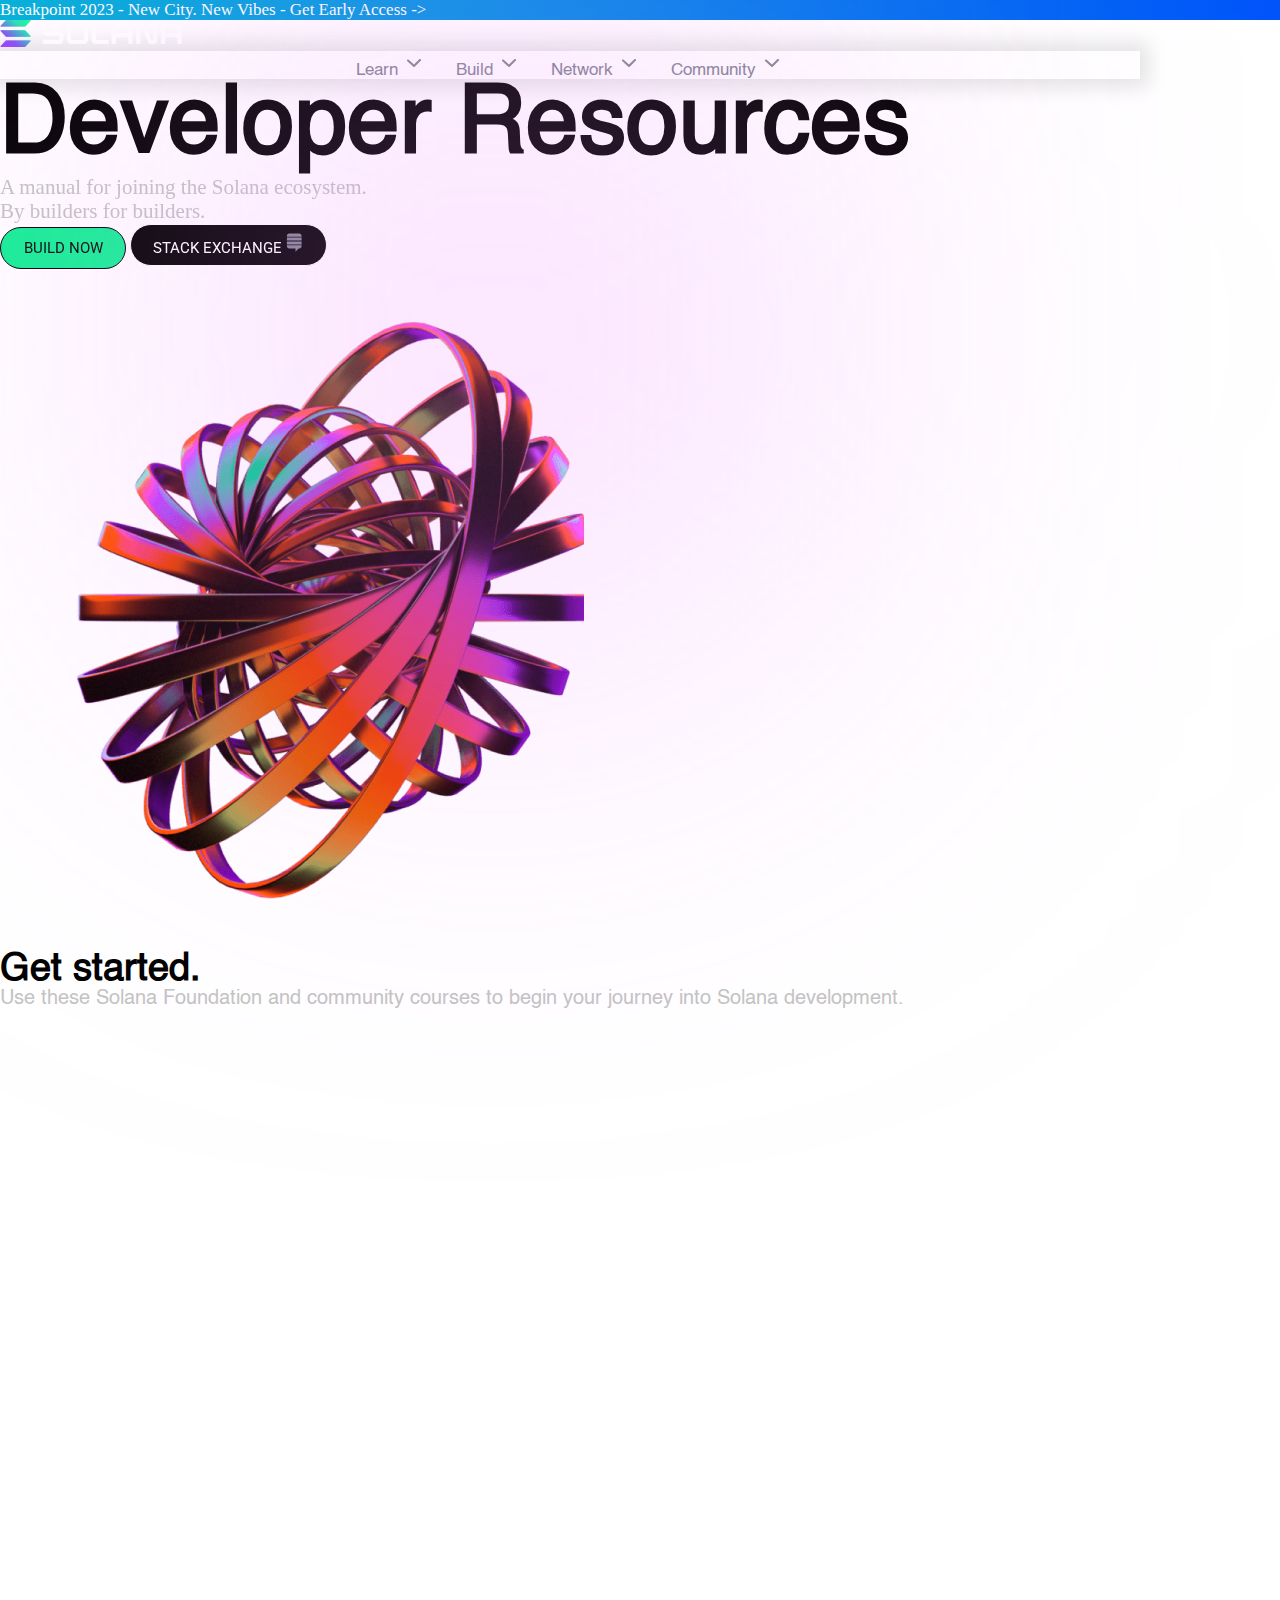
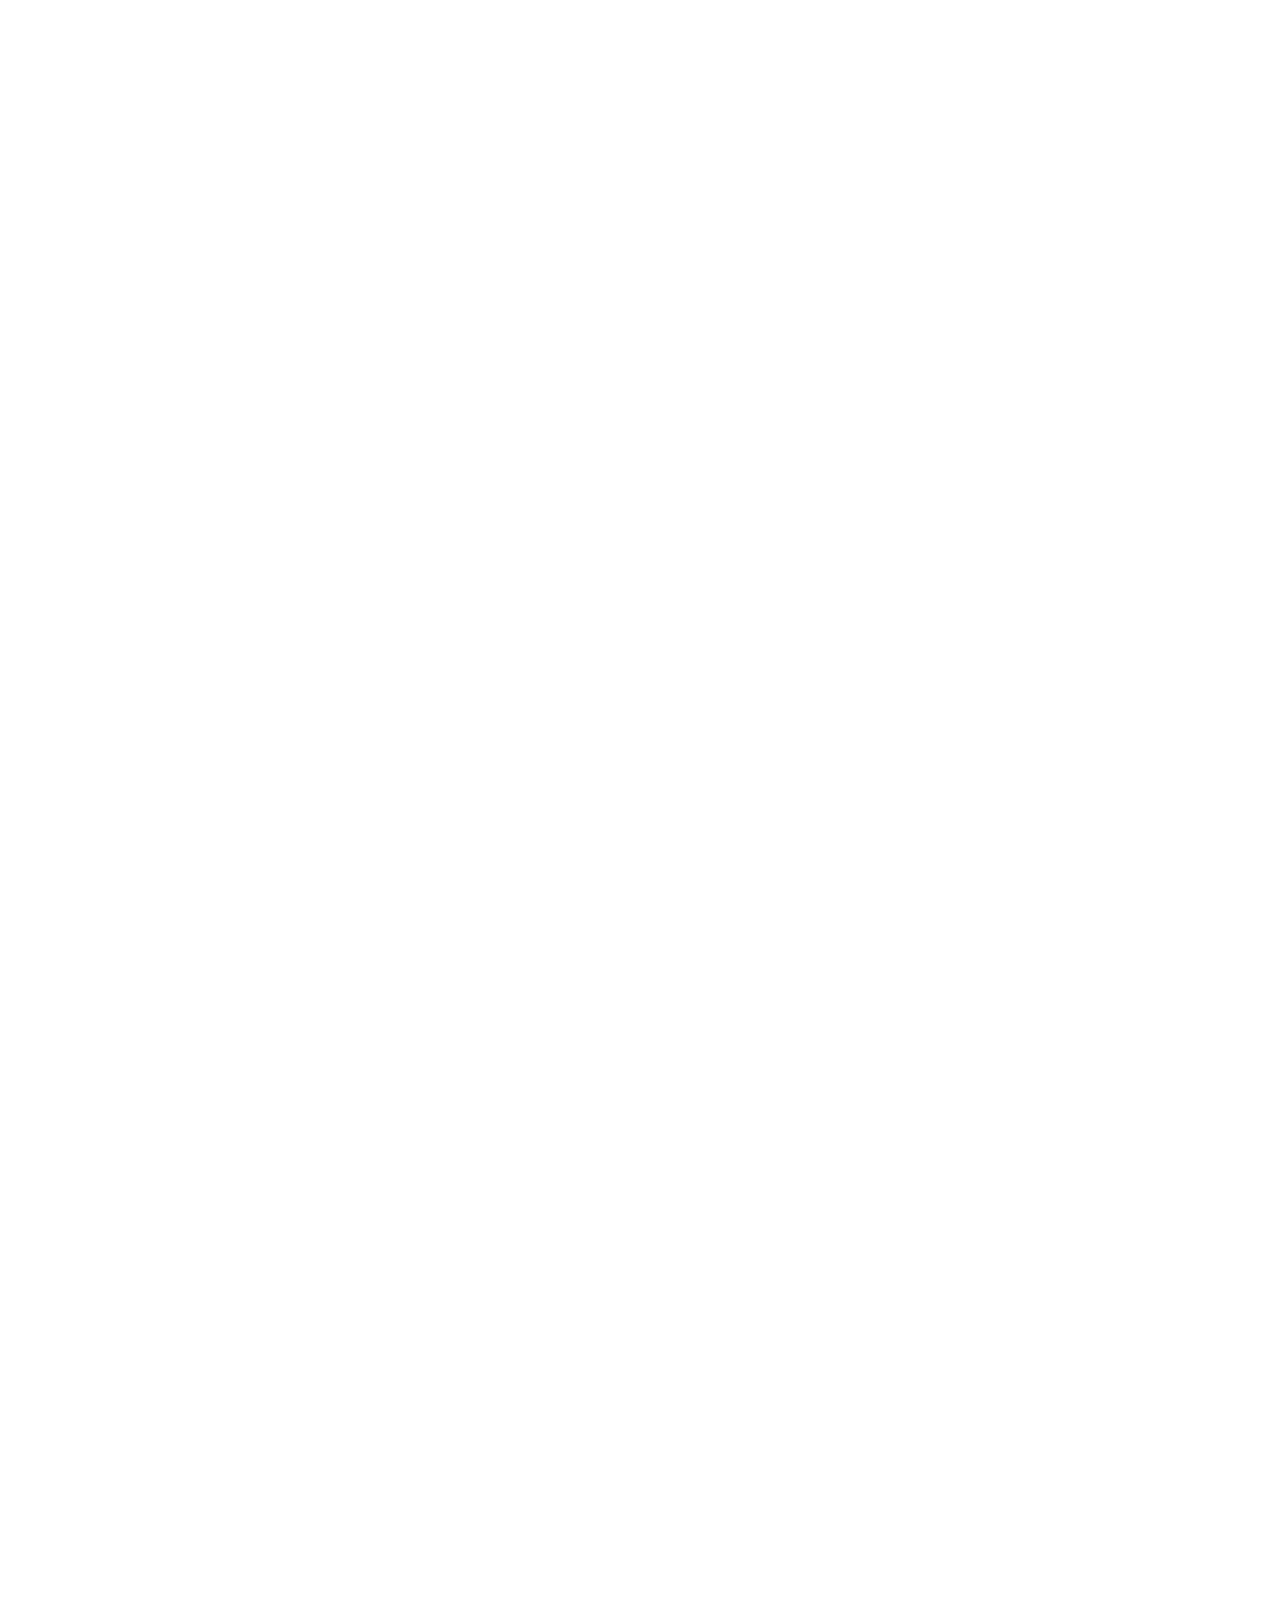
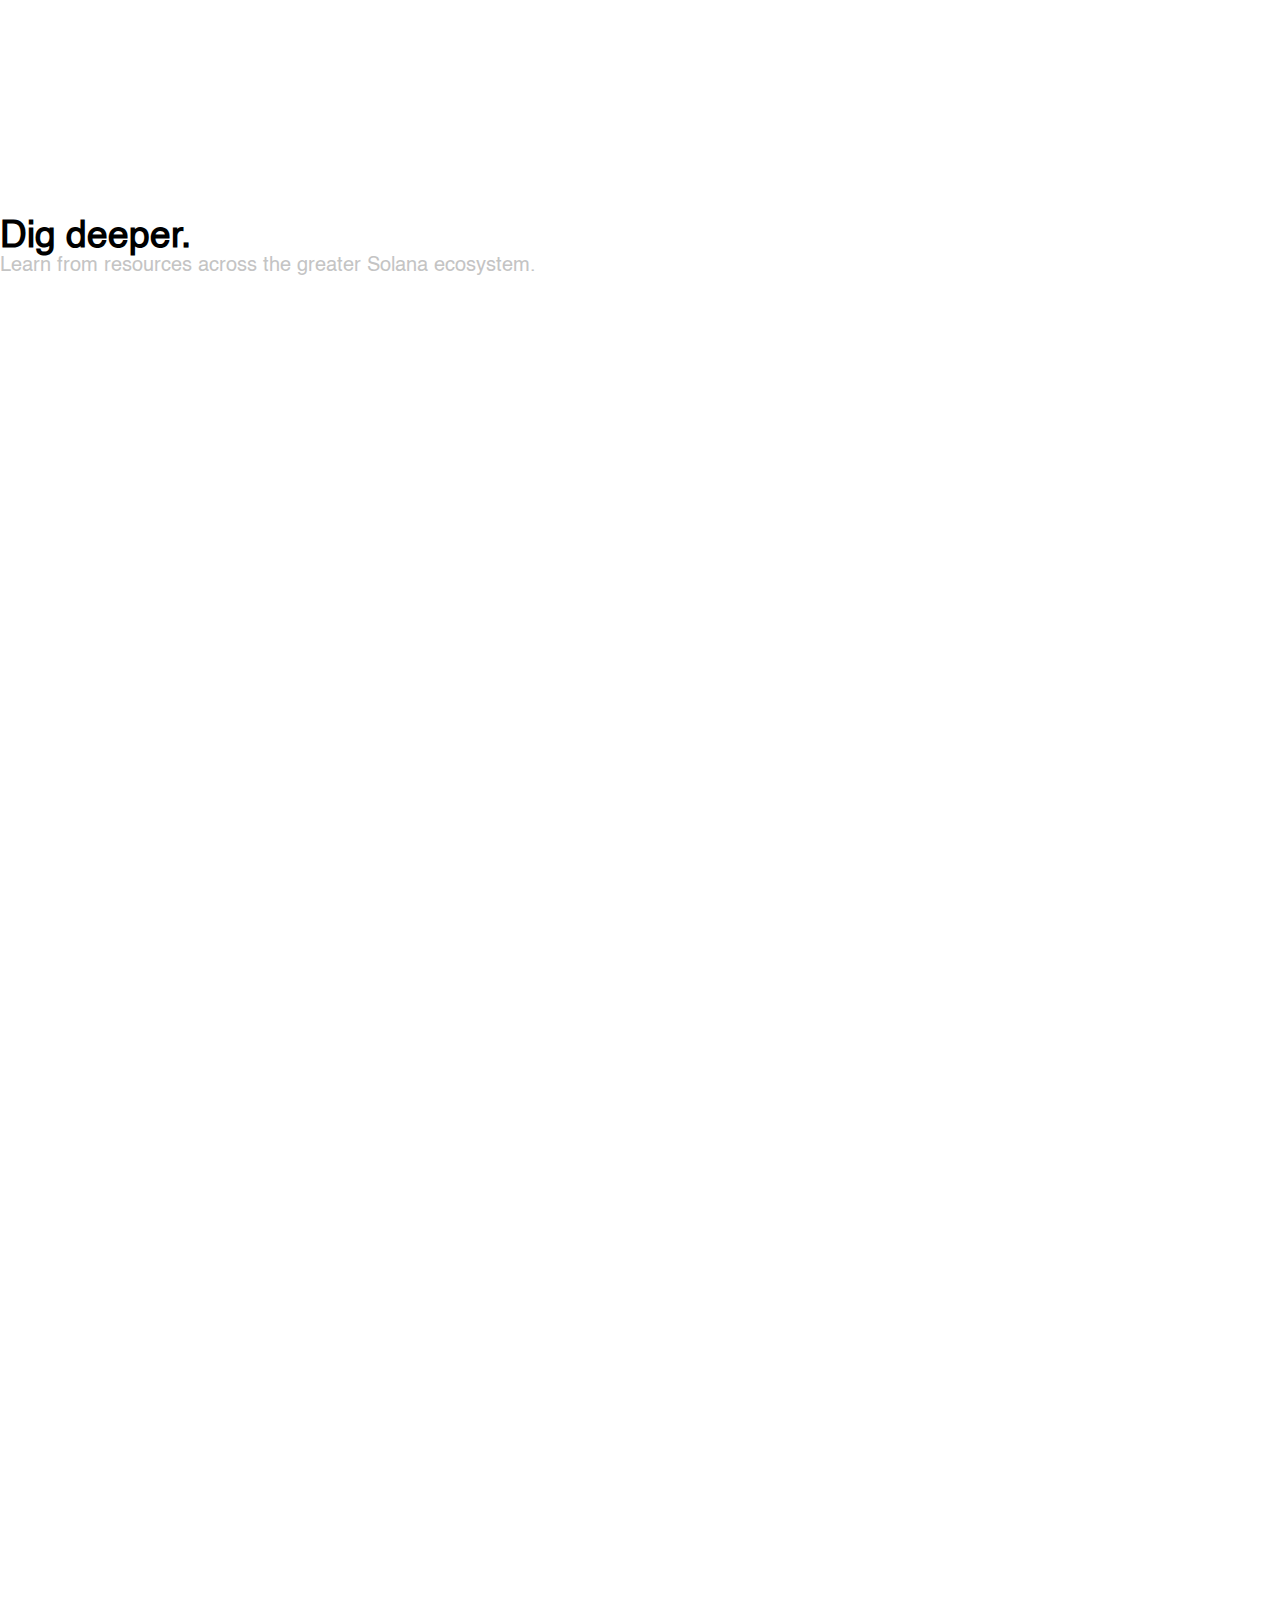
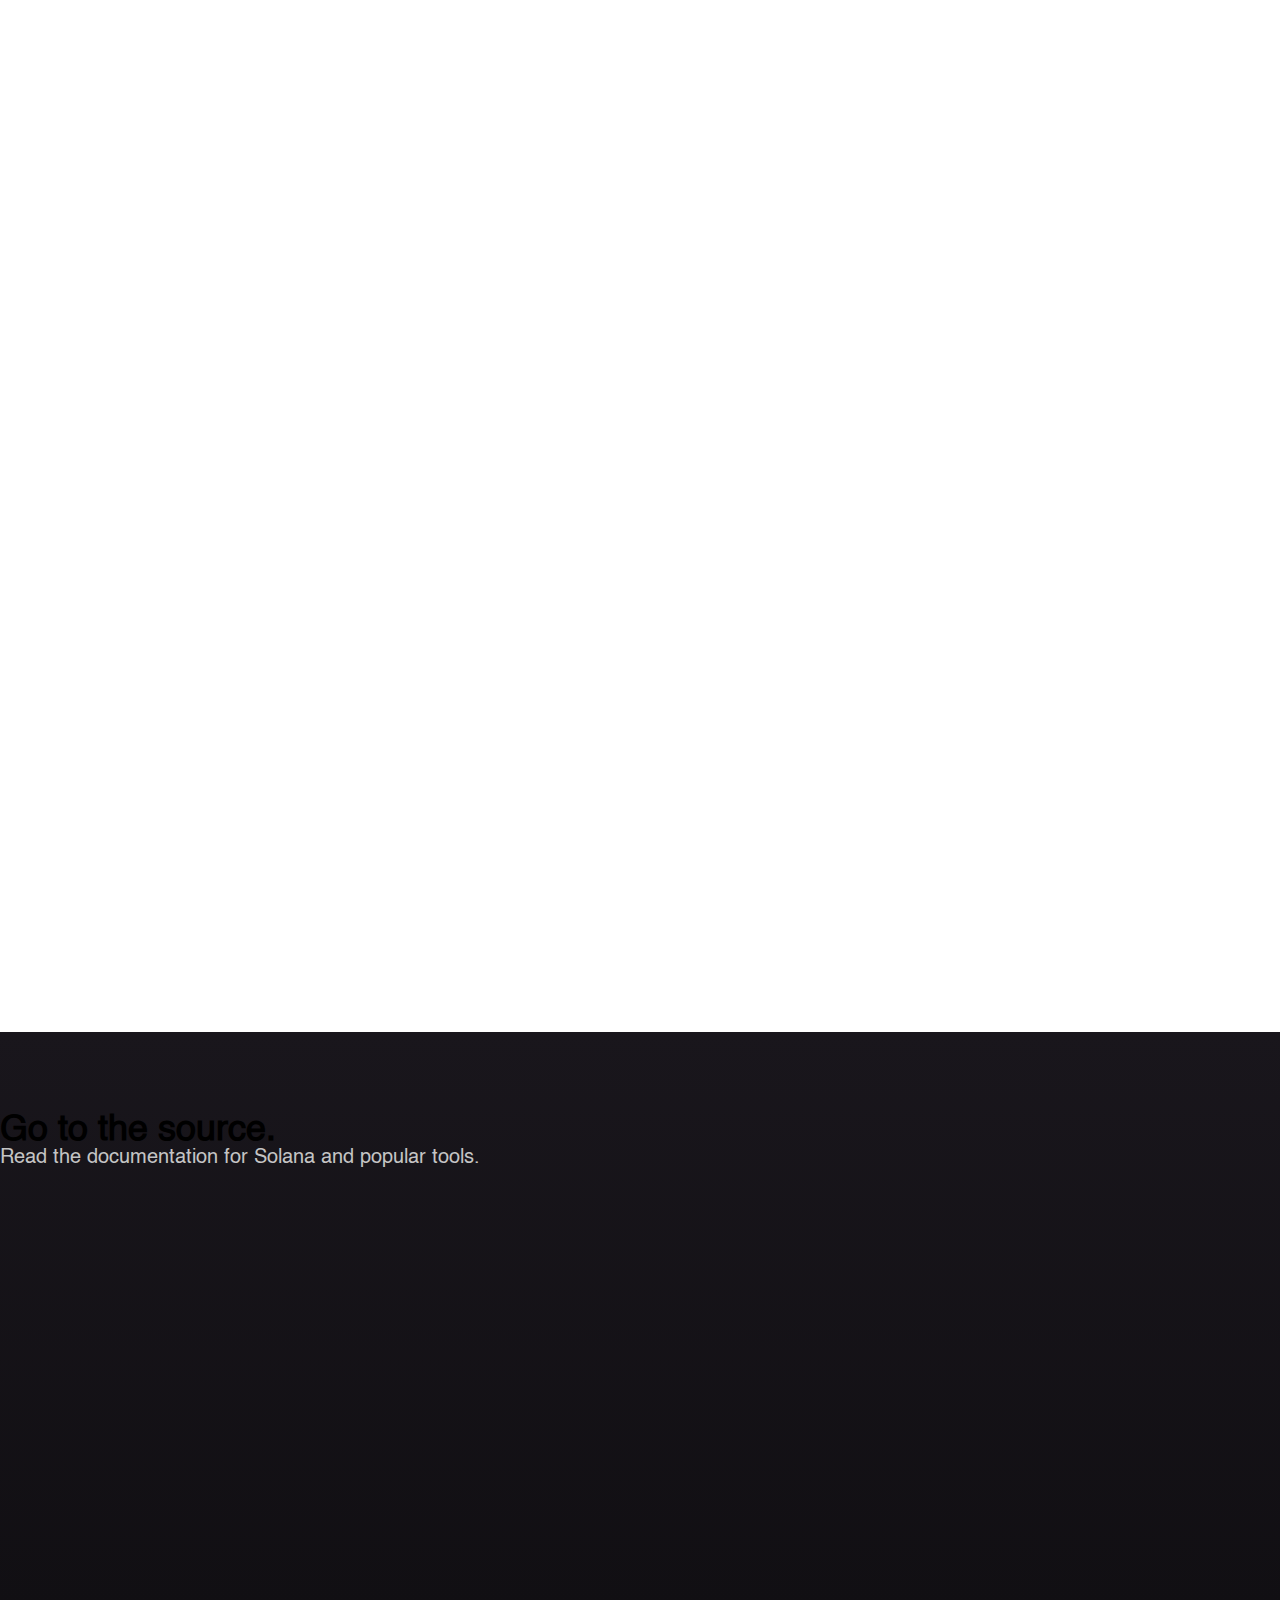
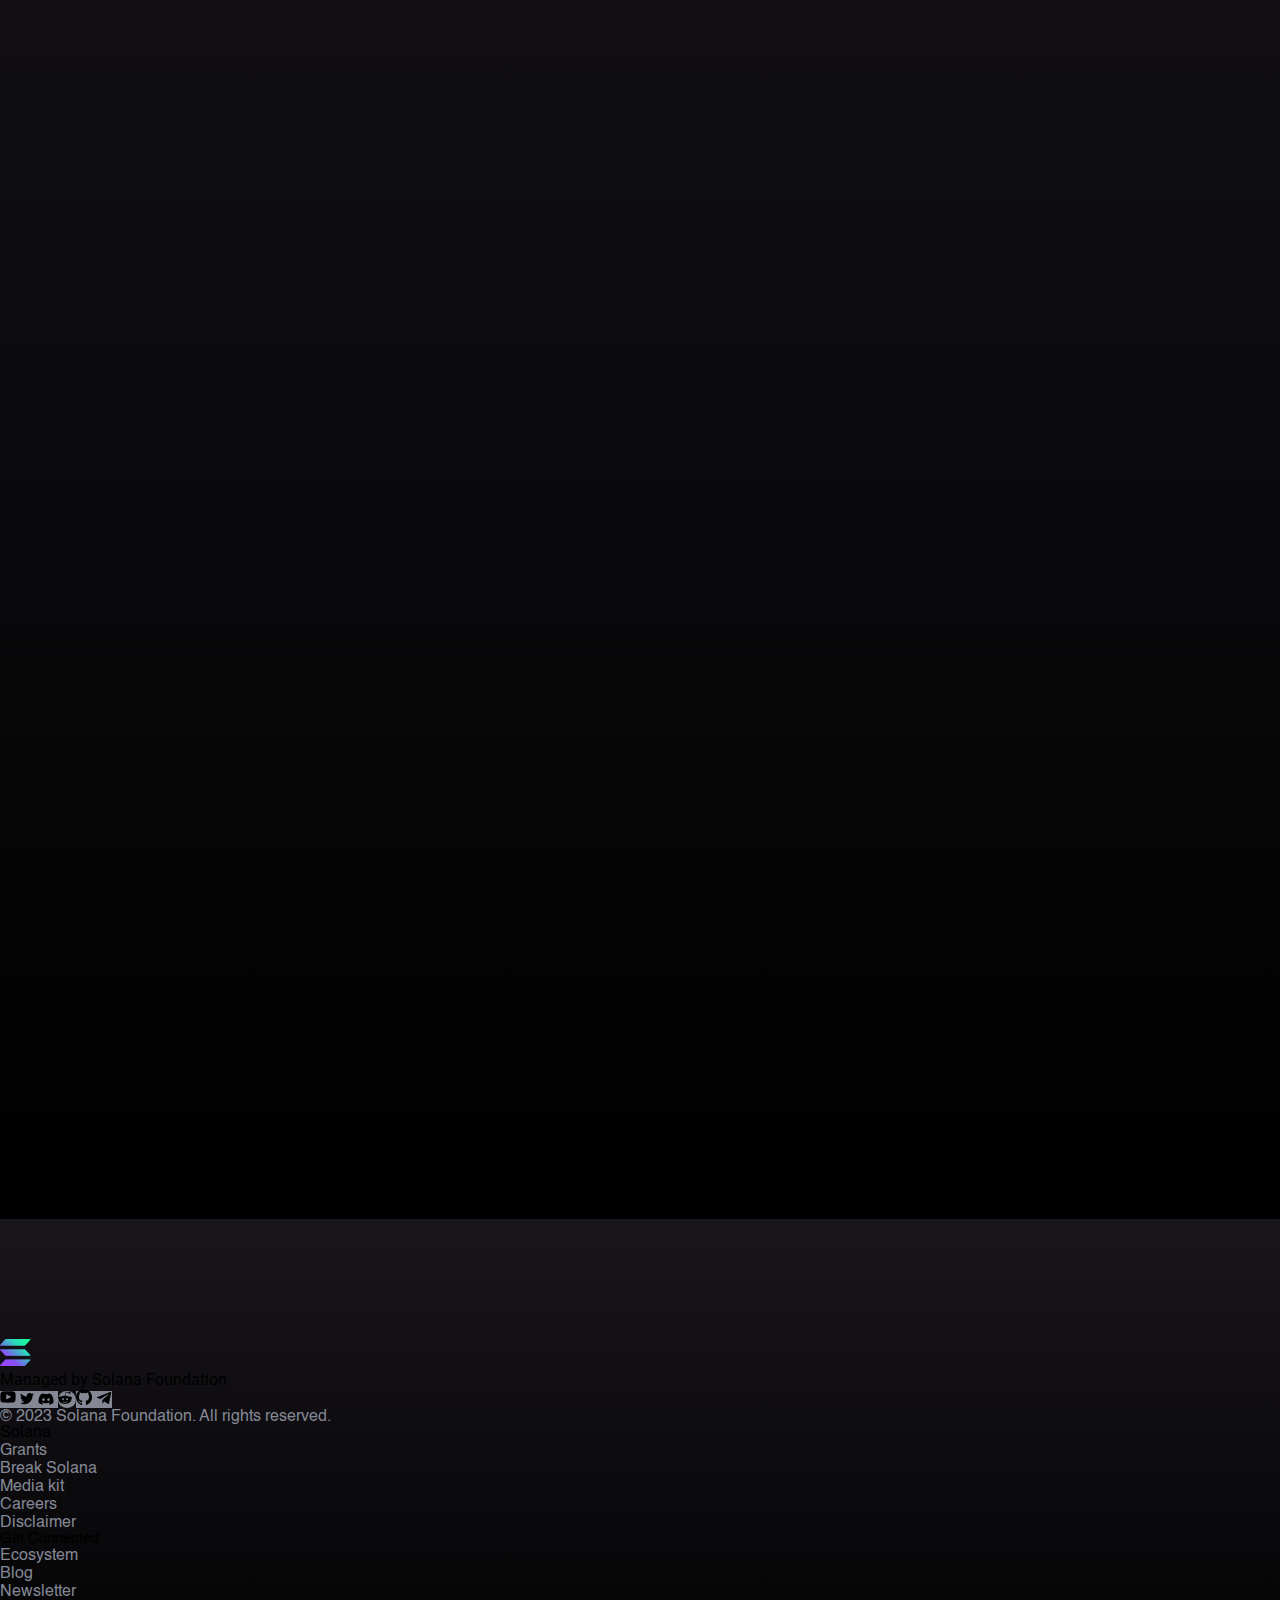
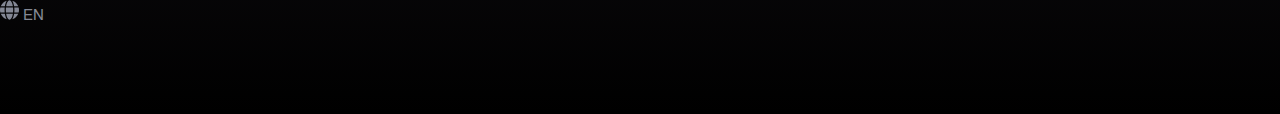
<file: index2.html>
<!doctype html>
<html lang="en">

<head>
    <meta charset="utf-8">
    <meta name="viewport" content="width=device-width, initial-scale=1">
    <title>Solana</title>
    <link rel="stylesheet" href="./assets/css/styles.css">
    <link rel="icon" href="./assets/images/sec-1-img.png">
    <link href="https://cdn.jsdelivr.net/npm/bootstrap@5.3.2/dist/css/bootstrap.min.css" rel="stylesheet"
        integrity="sha384-T3c6CoIi6uLrA9TneNEoa7RxnatzjcDSCmG1MXxSR1GAsXEV/Dwwykc2MPK8M2HN" crossorigin="anonymous">
    <link href="https://unpkg.com/aos@2.3.1/dist/aos.css" rel="stylesheet">
    <!-- Primary Meta Tags -->
    <title>Solana-Powerful for developers. Fast for everyone.</title>
    <meta name="title" content="Solana-Powerful for developers. Fast for everyone." />
    <meta name="description"
        content="Bring blockchain to the people. Solana supports experiences for power users, new consumers, and everyone in between." />

    <!-- Open Graph / Facebook -->
    <meta property="og:type" content="website" />
    <meta property="og:url" content="https://metatags.io/" />
    <meta property="og:title" content="Solana-Powerful for developers. Fast for everyone." />
    <meta property="og:description"
        content="Bring blockchain to the people. Solana supports experiences for power users, new consumers, and everyone in between." />
    <meta property="og:image" content="./assets/images/solanapage.png" />

    <meta property="og:image" content="https://imgbox.com/Yiir5gh2" />

    <!-- Twitter -->
    <meta property="twitter:card" content="summary_large_image" />
    <meta property="twitter:url" content="https://metatags.io/" />
    <meta property="twitter:title" content="Solana-Powerful for developers. Fast for everyone." />
    <meta property="twitter:description"
        content="Bring blockchain to the people. Solana supports experiences for power users, new consumers, and everyone in between." />
    <meta property="twitter:image" content="./assets/images/solanapage.png" />

    <meta property="twitter:image" content="https://imgbox.com/Yiir5gh2" />

    <!-- Meta Tags Generated with https://metatags.io -->
    <link rel="stylesheet" href="./assets/css/styles.css">
    <link rel="icon" href="./assets/images/sec-1-img.png">
    <link href="https://cdn.jsdelivr.net/npm/bootstrap@5.3.2/dist/css/bootstrap.min.css" rel="stylesheet"
        integrity="sha384-T3c6CoIi6uLrA9TneNEoa7RxnatzjcDSCmG1MXxSR1GAsXEV/Dwwykc2MPK8M2HN" crossorigin="anonymous">
    <link href="https://unpkg.com/aos@2.3.1/dist/aos.css" rel="stylesheet">

</head>

<body class="flow">
    <button title="Go to top" class="myBtn position-fixed text-white p-2 p-md-3 small5 roboto">Top</button>
    <!-- header -->
    <header class="sticky-top">
        <!-- top -->
        <div class="top-bg">
            <p class=" small6 text-uppercase text-black fw-normal mb-0 text-center pointer py-1">Breakpoint 2023 - New
                City.
                New
                Vibes - Get
                Early Access -></p>
        </div>
        <!-- nav -->
        <nav class="bg-black sticky-top">
            <div class="container1 container">
                <div class="d-flex align-items-center py-3 justify-content-between">
                    <div class="d-flex align-items-center">
                        <img class="pointer" src="/assets/images/solanalogo.png" alt="nav-logo">
                    </div>
                    <div class="d-flex align-items-center justify-content-between gap-2">
                        <label id="menuIcon">
                            <span class="cross-4"></span>
                            <span class="cross-5"></span>
                            <span class="cross-6"></span>
                        </label>
                        <ul class="nav-flip mb-0 pl-0 ml-0 px-0" Id="nav">
                            <li class="dropdown nav-item position-relative"><a href="/index.html"
                                    class="small6 fw-normal grey1 helvetica text-decoration-none mb-0 nav-hv Home">Learn</a>
                                <span><svg class="nav-icns" width="24" height="24" viewBox="0 0 24 24" fill="none"
                                        xmlns="http://www.w3.org/2000/svg">
                                        <g clip-path="url(#clip0_1479_1536)">
                                            <path fill-rule="evenodd" clip-rule="evenodd"
                                                d="M17.2931 8.29308C17.3853 8.19757 17.4957 8.12139 17.6177 8.06898C17.7397 8.01657 17.8709 7.98898 18.0037 7.98783C18.1365 7.98668 18.2681 8.01198 18.391 8.06226C18.5139 8.11254 18.6256 8.18679 18.7195 8.28069C18.8134 8.37458 18.8876 8.48623 18.9379 8.60913C18.9882 8.73202 19.0135 8.8637 19.0123 8.99648C19.0112 9.12926 18.9836 9.26048 18.9312 9.38249C18.8788 9.50449 18.8026 9.61483 18.7071 9.70708L12.7071 15.7071C12.5248 15.8893 12.2793 15.9942 12.0216 15.9998C11.7639 16.0054 11.514 15.9113 11.3241 15.7371L5.32407 10.2371C5.12861 10.0578 5.01237 9.8082 5.00093 9.54321C4.99527 9.41201 5.0155 9.28097 5.06048 9.15758C5.10546 9.03419 5.1743 8.92087 5.26307 8.82408C5.35185 8.7273 5.45881 8.64895 5.57787 8.5935C5.69692 8.53806 5.82573 8.5066 5.95694 8.50094C6.22193 8.4895 6.48061 8.58379 6.67607 8.76308L11.9701 13.6161L17.2931 8.29308Z"
                                                fill="#848895" />
                                        </g>
                                    </svg>
                                </span>
                                <ul class="dropdown-menu">
                                    <li><a class="dropdown-item fw-normal text-white small5 text-decoration-none mb-0 position-relative "
                                            href="#">FED</a></li>
                                    <li><a class="dropdown-item fw-normal text-white small5 text-decoration-none mb-0 position-relative "
                                            href="#">BED
                                        </a></li>
                                </ul>
                            </li>
                            <li class="dropdown nav-item position-relative"><a href="#Build"
                                    class="small6 fw-normal grey1 helvetica text-decoration-none mb-0 nav-hv Build">Build</a>
                                <svg class="nav-icns" width="24" height="24" viewBox="0 0 24 24" fill="none"
                                    xmlns="http://www.w3.org/2000/svg">
                                    <g clip-path="url(#clip0_1479_1536)">
                                        <path fill-rule="evenodd" clip-rule="evenodd"
                                            d="M17.2931 8.29308C17.3853 8.19757 17.4957 8.12139 17.6177 8.06898C17.7397 8.01657 17.8709 7.98898 18.0037 7.98783C18.1365 7.98668 18.2681 8.01198 18.391 8.06226C18.5139 8.11254 18.6256 8.18679 18.7195 8.28069C18.8134 8.37458 18.8876 8.48623 18.9379 8.60913C18.9882 8.73202 19.0135 8.8637 19.0123 8.99648C19.0112 9.12926 18.9836 9.26048 18.9312 9.38249C18.8788 9.50449 18.8026 9.61483 18.7071 9.70708L12.7071 15.7071C12.5248 15.8893 12.2793 15.9942 12.0216 15.9998C11.7639 16.0054 11.514 15.9113 11.3241 15.7371L5.32407 10.2371C5.12861 10.0578 5.01237 9.8082 5.00093 9.54321C4.99527 9.41201 5.0155 9.28097 5.06048 9.15758C5.10546 9.03419 5.1743 8.92087 5.26307 8.82408C5.35185 8.7273 5.45881 8.64895 5.57787 8.5935C5.69692 8.53806 5.82573 8.5066 5.95694 8.50094C6.22193 8.4895 6.48061 8.58379 6.67607 8.76308L11.9701 13.6161L17.2931 8.29308Z"
                                            fill="#848895" />
                                    </g>

                                </svg>


                                <ul class="dropdown-menu">
                                    <li><a class="dropdown-item fw-normal text-white small5 text-decoration-none mb-0 position-relative "
                                            href="#">FED</a></li>
                                    <li><a class="dropdown-item fw-normal text-white small5 text-decoration-none mb-0 position-relative "
                                            href="#">BED</a></li>
                                </ul>
                            </li>
                            <li class="dropdown nav-item position-relative"><a href="#Network"
                                    class="small6 fw-normal grey1 helvetica text-decoration-none mb-0 nav-hv Network">Network</a>
                                <svg class="nav-icns" width="24" height="24" viewBox="0 0 24 24" fill="none"
                                    xmlns="http://www.w3.org/2000/svg">
                                    <g clip-path="url(#clip0_1479_1536)">
                                        <path fill-rule="evenodd" clip-rule="evenodd"
                                            d="M17.2931 8.29308C17.3853 8.19757 17.4957 8.12139 17.6177 8.06898C17.7397 8.01657 17.8709 7.98898 18.0037 7.98783C18.1365 7.98668 18.2681 8.01198 18.391 8.06226C18.5139 8.11254 18.6256 8.18679 18.7195 8.28069C18.8134 8.37458 18.8876 8.48623 18.9379 8.60913C18.9882 8.73202 19.0135 8.8637 19.0123 8.99648C19.0112 9.12926 18.9836 9.26048 18.9312 9.38249C18.8788 9.50449 18.8026 9.61483 18.7071 9.70708L12.7071 15.7071C12.5248 15.8893 12.2793 15.9942 12.0216 15.9998C11.7639 16.0054 11.514 15.9113 11.3241 15.7371L5.32407 10.2371C5.12861 10.0578 5.01237 9.8082 5.00093 9.54321C4.99527 9.41201 5.0155 9.28097 5.06048 9.15758C5.10546 9.03419 5.1743 8.92087 5.26307 8.82408C5.35185 8.7273 5.45881 8.64895 5.57787 8.5935C5.69692 8.53806 5.82573 8.5066 5.95694 8.50094C6.22193 8.4895 6.48061 8.58379 6.67607 8.76308L11.9701 13.6161L17.2931 8.29308Z"
                                            fill="#848895" />
                                    </g>
                                    <defs>
                                        <clipPath id="clip0_1479_1536">
                                            <rect width="24" height="24" fill="white" />
                                        </clipPath>
                                    </defs>
                                </svg>
                                <ul class="dropdown-menu">
                                    <li><a class="dropdown-item fw-normal text-white small5 text-decoration-none mb-0 position-relative "
                                            href="#">FED</a></li>
                                    <li><a class="dropdown-item fw-normal text-white small5 text-decoration-none mb-0 position-relative "
                                            href="#">BED</a></li>
                                </ul>
                            </li>
                            <li class="dropdown nav-item"><a href="#Community"
                                    class="small6 fw-normal grey1 helvetica text-decoration-none mb-0 nav-hv Community">Community</a>
                                <svg class="nav-icns" width="24" height="24" viewBox="0 0 24 24" fill="none"
                                    xmlns="http://www.w3.org/2000/svg">
                                    <g clip-path="url(#clip0_1479_1536)">
                                        <path fill-rule="evenodd" clip-rule="evenodd"
                                            d="M17.2931 8.29308C17.3853 8.19757 17.4957 8.12139 17.6177 8.06898C17.7397 8.01657 17.8709 7.98898 18.0037 7.98783C18.1365 7.98668 18.2681 8.01198 18.391 8.06226C18.5139 8.11254 18.6256 8.18679 18.7195 8.28069C18.8134 8.37458 18.8876 8.48623 18.9379 8.60913C18.9882 8.73202 19.0135 8.8637 19.0123 8.99648C19.0112 9.12926 18.9836 9.26048 18.9312 9.38249C18.8788 9.50449 18.8026 9.61483 18.7071 9.70708L12.7071 15.7071C12.5248 15.8893 12.2793 15.9942 12.0216 15.9998C11.7639 16.0054 11.514 15.9113 11.3241 15.7371L5.32407 10.2371C5.12861 10.0578 5.01237 9.8082 5.00093 9.54321C4.99527 9.41201 5.0155 9.28097 5.06048 9.15758C5.10546 9.03419 5.1743 8.92087 5.26307 8.82408C5.35185 8.7273 5.45881 8.64895 5.57787 8.5935C5.69692 8.53806 5.82573 8.5066 5.95694 8.50094C6.22193 8.4895 6.48061 8.58379 6.67607 8.76308L11.9701 13.6161L17.2931 8.29308Z"
                                            fill="#848895" />
                                    </g>
                                </svg>
                                <ul class="dropdown-menu">
                                    <li><a class="dropdown-item fw-normal text-white small5 text-decoration-none mb-0 position-relative "
                                            href="#">FED</a></li>
                                    <li><a class="dropdown-item fw-normal text-white small5 text-decoration-none mb-0 position-relative "
                                            href="#">BED</a></li>
                                </ul>
                            </li>
                        </ul>
                    </div>
                </div>
            </div>
        </nav>
    </header>
    <!-- main -->
    <main class="bg-black">
        <!-- sec-1 -->
        <section id="Home">
            <div class="container1 container min-vh-80">
                <div class="row   align-items-center justify-content-center overflow-hidden position-relative">
                    <div data-aos="fade-right" class="col-lg-6 col-md-12 col-12 ">
                        <h1 class="large6 fw-normal text-white mb-0 helvetica sec-1-head">Developer Resources</h1>
                        <p class="medium1 fw-normal grey2 pt-3 pb-3 mb-0 sec-1-para">A manual for joining the Solana
                            ecosystem.
                            By builders for builders.</p>
                        <button class="small4 fw-normal black3 mb-0 roboto sec-1-btn-1 mt-4">Build Now</button>
                        <button class="small4 fw-normal white1 mb-0 roboto sec-1-btn-2 mt-4">Stack Exchange <svg
                                width="17" height="21" viewBox="0 0 17 21" fill="none"
                                xmlns="http://www.w3.org/2000/svg">
                                <g clip-path="url(#clip0_1479_1236)">
                                    <path
                                        d="M0.882812 13.3185H15.6221V14.1043C15.6221 15.4507 14.5757 16.5328 13.29 16.5328H12.6114L9.51138 19.7364V16.5328H3.21496C1.92924 16.5328 0.882812 15.4507 0.882812 14.1043V13.3185ZM0.882812 12.4757H15.6221V9.43997H0.882812V12.4757ZM0.882812 8.56854H15.6221V5.53283H0.882812V8.56854ZM13.2864 1.45068H3.21496C1.92924 1.45068 0.882812 2.53283 0.882812 3.86854V4.66497H15.6221V3.86854C15.6185 2.53283 14.5721 1.45068 13.2864 1.45068Z"
                                        fill="#848895" />
                                </g>
                                <defs>
                                    <clipPath id="clip0_1479_1236">
                                        <rect width="16" height="20" fill="white" transform="translate(0.25 0.59375)" />
                                    </clipPath>
                                </defs>
                            </svg>
                        </button>
                    </div>
                    <div data-aos="fade-left" class="col-lg-6 col-md-12 col-12 ">
                        <img class="w-100" src="./assets/images/sec-1-img.png" alt="sec-1-img">
                        <div class="sec-1-elepse"></div>
                    </div>
                </div>
            </div>
        </section>
        <!-- sec-2 -->
        <section id="Build" class="bg-black min-vh-100">
            <div class="container1 container overflow-hidden">
                <h2 class="medium9 fw-normal text-white helvetica mb-0">Get started.</h2>
                <p class="small9 fw-normal grey2 helvetica mb-0 pb-3 pb-sm-0">Use these Solana Foundation and community
                    courses to
                    begin your
                    journey into Solana development.</p>
                <div data-aos="flip-down" class="sec-2-bg d-flex align-items-center ">
                    <div class=" pl-70">
                        <button
                            class="small1 fw-normal text-white mb-0 helvetica sec-2-btn d-flex align-items-center justify-content-center">17
                            Chapters</button>
                        <p class="large1 fw-normal text-white helvetica mb-0 pt-3 pb-2 sec-2-head">Solana Development
                            Course</p>
                        <p class="small7 fw-normal text-white helvetica mb-0 pt-3 pb-2 sec-2-para">Quickstart your
                            Solana
                            development starting from nothing to complex programs.</p>
                        <a href="" class="pt-3"><svg width="27" height="26" viewBox="0 0 27 26" fill="none"
                                xmlns="http://www.w3.org/2000/svg">
                                <path
                                    d="M13.0801 25.5C19.9836 25.5 25.5801 19.9036 25.5801 13C25.5801 6.09644 19.9836 0.5 13.0801 0.5C6.17652 0.5 0.580078 6.09644 0.580078 13C0.580078 19.9036 6.17652 25.5 13.0801 25.5Z"
                                    stroke="#848895" stroke-linecap="round" stroke-linejoin="round" />
                                <path d="M13.0801 18L18.0801 13L13.0801 8" stroke="#848895" stroke-linecap="round"
                                    stroke-linejoin="round" />
                                <path d="M8.08008 13H18.0801" stroke="#848895" stroke-linecap="round"
                                    stroke-linejoin="round" />
                            </svg>
                        </a>
                    </div>
                </div>
                <div class="row  pb-4 align-items-center justify-content-center overflow-hidden">
                    <div data-aos="flip-left" class="col-lg-4 col-md-6 col-sm-6 col-12 pt-3 ">
                        <div class="sec-2-bg-1 d-flex align-items-center justify-content-between p-4 position-relative">
                            <div class="sec-2-set">
                                <button
                                    class="small1 fw-normal text-white mb-0 helvetica sec-2-btn d-flex align-items-center justify-content-center">12
                                    Chapters</button>
                                <p class="small7 fw-normal text-white helvetica mb-0 pt-2">Buildspace</p>
                            </div>
                            <a href="" class="sec-2-set-1"><svg width="27" height="26" viewBox="0 0 27 26" fill="none"
                                    xmlns="http://www.w3.org/2000/svg">
                                    <path
                                        d="M13.0801 25.5C19.9836 25.5 25.5801 19.9036 25.5801 13C25.5801 6.09644 19.9836 0.5 13.0801 0.5C6.17652 0.5 0.580078 6.09644 0.580078 13C0.580078 19.9036 6.17652 25.5 13.0801 25.5Z"
                                        stroke="#848895" stroke-linecap="round" stroke-linejoin="round" />
                                    <path d="M13.0801 18L18.0801 13L13.0801 8" stroke="#848895" stroke-linecap="round"
                                        stroke-linejoin="round" />
                                    <path d="M8.08008 13H18.0801" stroke="#848895" stroke-linecap="round"
                                        stroke-linejoin="round" />
                                </svg>
                            </a>
                        </div>
                    </div>
                    <div data-aos="flip-left" class="col-lg-4 col-md-6 col-sm-6 col-12 pt-3 ">
                        <div class="sec-2-bg-2 d-flex align-items-center justify-content-between p-4 position-relative">
                            <div class="sec-2-set">
                                <button
                                    class="small1 fw-normal text-white mb-0 helvetica sec-2-btn d-flex align-items-center justify-content-center">12
                                    Chapters</button>
                                <p class="small7 fw-normal text-white helvetica mb-0 pt-2">Solana Bytes</p>
                            </div>
                            <a href="" class="sec-2-set-1"><svg width="27" height="26" viewBox="0 0 27 26" fill="none"
                                    xmlns="http://www.w3.org/2000/svg">
                                    <path
                                        d="M13.0801 25.5C19.9836 25.5 25.5801 19.9036 25.5801 13C25.5801 6.09644 19.9836 0.5 13.0801 0.5C6.17652 0.5 0.580078 6.09644 0.580078 13C0.580078 19.9036 6.17652 25.5 13.0801 25.5Z"
                                        stroke="#848895" stroke-linecap="round" stroke-linejoin="round" />
                                    <path d="M13.0801 18L18.0801 13L13.0801 8" stroke="#848895" stroke-linecap="round"
                                        stroke-linejoin="round" />
                                    <path d="M8.08008 13H18.0801" stroke="#848895" stroke-linecap="round"
                                        stroke-linejoin="round" />
                                </svg>
                            </a>
                        </div>
                    </div>
                    <div data-aos="flip-left" class="col-lg-4 col-md-6 col-sm-6 col-12 pt-3 ">
                        <div
                            class="sec-2-bg-3 d-flex align-items-center justify-content-between p-4 position-relative  ">
                            <div class="sec-2-set">
                                <button
                                    class="small1 fw-normal text-white mb-0 helvetica sec-2-btn d-flex align-items-center justify-content-center">1
                                    Chapters</button>
                                <p class="small7 fw-normal text-white helvetica mb-0 pt-2">Scaffold Series</p>
                            </div>
                            <a href="" class="sec-2-set-1"><svg width="27" height="26" viewBox="0 0 27 26" fill="none"
                                    xmlns="http://www.w3.org/2000/svg">
                                    <path
                                        d="M13.0801 25.5C19.9836 25.5 25.5801 19.9036 25.5801 13C25.5801 6.09644 19.9836 0.5 13.0801 0.5C6.17652 0.5 0.580078 6.09644 0.580078 13C0.580078 19.9036 6.17652 25.5 13.0801 25.5Z"
                                        stroke="#848895" stroke-linecap="round" stroke-linejoin="round" />
                                    <path d="M13.0801 18L18.0801 13L13.0801 8" stroke="#848895" stroke-linecap="round"
                                        stroke-linejoin="round" />
                                    <path d="M8.08008 13H18.0801" stroke="#848895" stroke-linecap="round"
                                        stroke-linejoin="round" />
                                </svg>
                            </a>
                        </div>
                    </div>
                    <div data-aos="flip-left" class="col-lg-4 col-md-6 col-sm-6 col-12  pt-3">
                        <div class="sec-2-bg-4 d-flex align-items-center justify-content-between p-4 position-relative">
                            <div class="sec-2-set">
                                <button
                                    class="small1 fw-normal text-white mb-0 helvetica sec-2-btn d-flex align-items-center justify-content-center">17
                                    Chapters</button>
                                <p class="small7 fw-normal text-white helvetica mb-0 pt-2">Freecodecamp Solana Course
                                </p>
                            </div>
                            <a href="" class="sec-2-set-1"><svg width="27" height="26" viewBox="0 0 27 26" fill="none"
                                    xmlns="http://www.w3.org/2000/svg">
                                    <path
                                        d="M13.0801 25.5C19.9836 25.5 25.5801 19.9036 25.5801 13C25.5801 6.09644 19.9836 0.5 13.0801 0.5C6.17652 0.5 0.580078 6.09644 0.580078 13C0.580078 19.9036 6.17652 25.5 13.0801 25.5Z"
                                        stroke="#848895" stroke-linecap="round" stroke-linejoin="round" />
                                    <path d="M13.0801 18L18.0801 13L13.0801 8" stroke="#848895" stroke-linecap="round"
                                        stroke-linejoin="round" />
                                    <path d="M8.08008 13H18.0801" stroke="#848895" stroke-linecap="round"
                                        stroke-linejoin="round" />
                                </svg>
                            </a>
                        </div>
                    </div>
                    <div data-aos="flip-left" class="col-lg-4 col-md-6 col-sm-6 col-12 pt-3">
                        <div
                            class="sec-2-bg-5 d-flex align-items-center justify-content-between p-4 position-relative ">
                            <div class="sec-2-set">
                                <button
                                    class="small1 fw-normal text-white mb-0 helvetica sec-2-btn d-flex align-items-center justify-content-center">7
                                    Chapters</button>
                                <p class="small7 fw-normal text-white helvetica mb-0 pt-2">Solana Development by Knox
                                </p>
                            </div>
                            <a href="" class="sec-2-set-1"><svg width="27" height="26" viewBox="0 0 27 26" fill="none"
                                    xmlns="http://www.w3.org/2000/svg">
                                    <path
                                        d="M13.0801 25.5C19.9836 25.5 25.5801 19.9036 25.5801 13C25.5801 6.09644 19.9836 0.5 13.0801 0.5C6.17652 0.5 0.580078 6.09644 0.580078 13C0.580078 19.9036 6.17652 25.5 13.0801 25.5Z"
                                        stroke="#848895" stroke-linecap="round" stroke-linejoin="round" />
                                    <path d="M13.0801 18L18.0801 13L13.0801 8" stroke="#848895" stroke-linecap="round"
                                        stroke-linejoin="round" />
                                    <path d="M8.08008 13H18.0801" stroke="#848895" stroke-linecap="round"
                                        stroke-linejoin="round" />
                                </svg>
                            </a>
                        </div>
                    </div>
                    <div data-aos="flip-left" class="col-lg-4 col-md-6 col-sm-6 col-12 pt-3">
                        <div
                            class="sec-2-bg-6 d-flex align-items-center justify-content-between p-4  position-relative">
                            <div class="sec-2-set">
                                <button
                                    class="small1 fw-normal text-white mb-0 helvetica sec-2-btn d-flex align-items-center justify-content-center">17
                                    Chapters</button>
                                <p class="small7 fw-normal text-white helvetica mb-0 pt-2">Solana Bootcamp</p>
                            </div>
                            <a href="" class="sec-2-set-1"><svg width="27" height="26" viewBox="0 0 27 26" fill="none"
                                    xmlns="http://www.w3.org/2000/svg">
                                    <path
                                        d="M13.0801 25.5C19.9836 25.5 25.5801 19.9036 25.5801 13C25.5801 6.09644 19.9836 0.5 13.0801 0.5C6.17652 0.5 0.580078 6.09644 0.580078 13C0.580078 19.9036 6.17652 25.5 13.0801 25.5Z"
                                        stroke="#848895" stroke-linecap="round" stroke-linejoin="round" />
                                    <path d="M13.0801 18L18.0801 13L13.0801 8" stroke="#848895" stroke-linecap="round"
                                        stroke-linejoin="round" />
                                    <path d="M8.08008 13H18.0801" stroke="#848895" stroke-linecap="round"
                                        stroke-linejoin="round" />
                                </svg>
                            </a>
                        </div>
                    </div>
                </div>

            </div>
        </section>
        <!-- sec-3 -->
        <section id="Network" class="bg-black overflow-hidden">
            <div class="container1 container">
                <h2 class=" medium8 fw-normal text-white helvetica mb-0 pt-sm-120 ">Dig deeper.</h2>
                <p class="small9 fw-normal grey2 helvetica mb-0">Learn from resources across the greater Solana
                    ecosystem.</p>
                <div class="row align-items-center ">
                    <div data-aos="flip-left" class="col-lg-4 col-md-6 col-sm-12 col-12 pt-4">
                        <div class="sec-3-card p-4 overflow-hidden position-relative">
                            <p class="small2 fw-normal purple2 helvetica mb-0 sec-4-cardhead">tool / library</p>
                            <p class="small8 fw-normal text-white helvetica mb-0 pt-1">Core Documentation</p>
                            <p class="small5 fw-normal text-white helvetica mb-0 sec-3-cardpara pt-3">The official
                                Solana
                                documentation on developing, validators, SPL tokens, wallets and more.</p>
                            <p class="small1 fw-normal text-white helvetica mb-0 pt-sm-5 pt-4 pointer text-uppercase">
                                Learn more <span class="ps-2"><svg width="12" height="12" viewBox="0 0 12 12"
                                        fill="none" xmlns="http://www.w3.org/2000/svg">
                                        <path d="M1.08008 11L11.0801 1" stroke="#848895" stroke-linecap="round"
                                            stroke-linejoin="round" />
                                        <path d="M1.08008 1H11.0801V11" stroke="#848895" stroke-linecap="round"
                                            stroke-linejoin="round" />
                                    </svg>
                                </span>
                            </p>
                            <div class="card-elipse position-absolute"></div>
                        </div>
                    </div>
                    <div data-aos="flip-left" class="col-lg-4 col-md-6 col-sm-12 col-12 pt-4">
                        <div class="sec-3-card p-4 position-relative overflow-hidden">
                            <p class="small2 fw-normal purple2 helvetica mb-0 sec-4-cardhead">tool / library</p>
                            <p class="small8 fw-normal text-white helvetica mb-0 pt-1">Solana Cookbook</p>
                            <p class="small5 fw-normal text-white helvetica mb-0 sec-3-cardpara pt-3">The Solana
                                Cookbook is a developer resource that provides the essential concepts and references for
                                building applications on Solana.</p>
                            <p class="small1 fw-normal text-white helvetica mb-0 pt-sm-3 pt-3 pointer text-uppercase">
                                Learn more <span class="ps-2"><svg width="12" height="12" viewBox="0 0 12 12"
                                        fill="none" xmlns="http://www.w3.org/2000/svg">
                                        <path d="M1.08008 11L11.0801 1" stroke="#848895" stroke-linecap="round"
                                            stroke-linejoin="round" />
                                        <path d="M1.08008 1H11.0801V11" stroke="#848895" stroke-linecap="round"
                                            stroke-linejoin="round" />
                                    </svg>
                                </span>
                            </p>
                            <div class="card-elipse position-absolute"></div>
                        </div>
                    </div>
                    <div data-aos="flip-left" class="col-lg-4 col-md-6 col-sm-12 col-12 pt-4">
                        <div class="sec-3-card p-4 position-relative overflow-hidden">
                            <p class="small2 fw-normal purple2 helvetica mb-0 sec-4-cardhead">tool / library</p>
                            <p class="small8 fw-normal text-white helvetica mb-0 pt-1">Solana Stack Exchange</p>
                            <p class="small5 fw-normal text-white helvetica mb-0 sec-3-cardpara pt-3">Solana Stack
                                Exchange is a question and answer site for Solana software users and developers.</p>
                            <p class="small1 fw-normal text-white helvetica mb-0 pt-sm-5 pt-4 pointer text-uppercase">
                                Learn more <span class="ps-2"><svg width="12" height="12" viewBox="0 0 12 12"
                                        fill="none" xmlns="http://www.w3.org/2000/svg">
                                        <path d="M1.08008 11L11.0801 1" stroke="#848895" stroke-linecap="round"
                                            stroke-linejoin="round" />
                                        <path d="M1.08008 1H11.0801V11" stroke="#848895" stroke-linecap="round"
                                            stroke-linejoin="round" />
                                    </svg>
                                </span>
                            </p>
                            <div class="card-elipse position-absolute"></div>
                        </div>
                    </div>
                    <div data-aos="flip-left" class="col-lg-4 col-md-6 col-sm-12 col-12 pt-4">
                        <div class="sec-3-card p-4 position-relative overflow-hidden">
                            <p class="small2 fw-normal purple2 helvetica mb-0 sec-4-cardhead">tool / library</p>
                            <p class="small8 fw-normal text-white helvetica mb-0 pt-1">Solana Playground</p>
                            <p class="small5 fw-normal text-white helvetica mb-0 sec-3-cardpara pt-3">Easily build,
                                deploy and test Solana programs and smart contracts from a browser IDE.</p>
                            <p class="small1 fw-normal text-white helvetica mb-0 pt-sm-5 pt-4 pointer text-uppercase">
                                Learn more <span class="ps-2"><svg width="12" height="12" viewBox="0 0 12 12"
                                        fill="none" xmlns="http://www.w3.org/2000/svg">
                                        <path d="M1.08008 11L11.0801 1" stroke="#848895" stroke-linecap="round"
                                            stroke-linejoin="round" />
                                        <path d="M1.08008 1H11.0801V11" stroke="#848895" stroke-linecap="round"
                                            stroke-linejoin="round" />
                                    </svg>
                                </span>
                            </p>
                            <div class="card-elipse position-absolute"></div>
                        </div>
                    </div>
                    <div data-aos="flip-left" class="col-lg-4 col-md-6 col-sm-12 col-12 pt-4">
                        <div class="sec-3-card p-4 position-relative overflow-hidden">
                            <p class="small2 fw-normal purple2 helvetica mb-0 sec-4-cardhead">tool / library</p>
                            <p class="small8 fw-normal text-white helvetica mb-0 pt-1">create-solana-dapp</p>
                            <p class="small5 fw-normal text-white helvetica mb-0 sec-3-cardpara pt-3">Get up and running
                                fast with Solana dApps, generate a project template in seconds.</p>
                            <p class="small1 fw-normal text-white helvetica mb-0 pt-sm-5 pt-4 pointer text-uppercase">
                                Learn more <span class="ps-2"><svg width="12" height="12" viewBox="0 0 12 12"
                                        fill="none" xmlns="http://www.w3.org/2000/svg">
                                        <path d="M1.08008 11L11.0801 1" stroke="#848895" stroke-linecap="round"
                                            stroke-linejoin="round" />
                                        <path d="M1.08008 1H11.0801V11" stroke="#848895" stroke-linecap="round"
                                            stroke-linejoin="round" />
                                    </svg>
                                </span>
                            </p>
                            <div class="card-elipse position-absolute"></div>
                        </div>
                    </div>
                    <div data-aos="flip-left" class="col-lg-4 col-md-6 col-sm-12 col-12 pt-4">
                        <div class="sec-3-card p-4 position-relative overflow-hidden">
                            <p class="small2 fw-normal purple2 helvetica mb-0 sec-4-cardhead">tool / library</p>
                            <p class="small8 fw-normal text-white helvetica mb-0 pt-1">Anchor Docs</p>
                            <p class="small5 fw-normal text-white helvetica mb-0 sec-3-cardpara pt-3">Anchor is a
                                framework for Solana's Sealevel runtime providing several convenient developer tools for
                                writing smart contracts.</p>
                            <p class="small1 fw-normal text-white helvetica mb-0 pt-sm-3 pt-3 pointer text-uppercase">
                                Learn more <span class="ps-2"><svg width="12" height="12" viewBox="0 0 12 12"
                                        fill="none" xmlns="http://www.w3.org/2000/svg">
                                        <path d="M1.08008 11L11.0801 1" stroke="#848895" stroke-linecap="round"
                                            stroke-linejoin="round" />
                                        <path d="M1.08008 1H11.0801V11" stroke="#848895" stroke-linecap="round"
                                            stroke-linejoin="round" />
                                    </svg>
                                </span>
                            </p>
                            <div class="card-elipse position-absolute"></div>
                        </div>
                    </div>
                    <div data-aos="flip-left" class="col-lg-4 col-md-6 col-sm-12 col-12 pt-4">
                        <div class="sec-3-card p-4 position-relative overflow-hidden">
                            <p class="small2 fw-normal purple2 helvetica mb-0 sec-4-cardhead">tool / library</p>
                            <p class="small8 fw-normal text-white helvetica mb-0 pt-1">Solana Program Library</p>
                            <p class="small5 fw-normal text-white helvetica mb-0 sec-3-cardpara pt-3">The Solana Program
                                Library (SPL) is a collection of on-chain programs targeting the Sealevel parallel
                                runtime.</p>
                            <p class="small1 fw-normal text-white helvetica mb-0 pt-sm-5 pt-5 pointer text-uppercase">
                                Learn more <span class="ps-2"><svg width="12" height="12" viewBox="0 0 12 12"
                                        fill="none" xmlns="http://www.w3.org/2000/svg">
                                        <path d="M1.08008 11L11.0801 1" stroke="#848895" stroke-linecap="round"
                                            stroke-linejoin="round" />
                                        <path d="M1.08008 1H11.0801V11" stroke="#848895" stroke-linecap="round"
                                            stroke-linejoin="round" />
                                    </svg>
                                </span>
                            </p>
                            <div class="card-elipse position-absolute"></div>
                        </div>
                    </div>
                    <div data-aos="flip-left" class="col-lg-4 col-md-6 col-sm-12 col-12 pt-4">
                        <div class="sec-3-card p-4 overflow-hidden position-relative">
                            <p class="small2 fw-normal purple2 helvetica mb-0 sec-4-cardhead">tool / library</p>
                            <p class="small8 fw-normal text-white helvetica mb-0 pt-1">Program Examples</p>
                            <p class="small5 fw-normal text-white helvetica mb-0 sec-3-cardpara pt-3">A list of curated
                                examples for a wide range of use cases implemented using on-chain programs.</p>
                            <p class="small1 fw-normal text-white helvetica mb-0 pt-sm-5 pt-4 pointer text-uppercase">
                                Learn more <span class="ps-2"><svg width="12" height="12" viewBox="0 0 12 12"
                                        fill="none" xmlns="http://www.w3.org/2000/svg">
                                        <path d="M1.08008 11L11.0801 1" stroke="#848895" stroke-linecap="round"
                                            stroke-linejoin="round" />
                                        <path d="M1.08008 1H11.0801V11" stroke="#848895" stroke-linecap="round"
                                            stroke-linejoin="round" />
                                    </svg>
                                </span>
                            </p>
                            <div class="card-elipse position-absolute"></div>
                        </div>
                    </div>
                </div>
            </div>
        </section>
        <!-- sec-4 -->
        <section id="Community" class="bg-black1 mt-100 overflow-hidden">
            <div class="container1 container">
                <h2 class="medium7 fw-normal text-white helvetica mb-0 pt-sm-80 ">Go to the source.</h2>
                <p class="small9 fw-normal grey2 helvetica mb-0">Read the documentation for Solana and popular tools.
                </p>
                <div class="row align-items-center pt-sm-0 pt-1">
                    <div data-aos="fade-right" class="col-md-6 col-sm-12 col-12">
                        <div class="d-flex align-items-center justify-content-between mt-4 mt-sm-4">
                            <p class="medium5 fw-normal text-white helvetica mb-0">Solana Docs</p>
                            <button class="small4 fw-norma roboto mb-0 sec-4-btn">View all <span class="ps-2"><svg
                                        width="12" height="12" viewBox="0 0 12 12" fill="none"
                                        xmlns="http://www.w3.org/2000/svg">
                                        <path d="M1.08008 11L11.0801 1" stroke="#848895" stroke-linecap="round"
                                            stroke-linejoin="round" />
                                        <path d="M1.08008 1H11.0801V11" stroke="#848895" stroke-linecap="round"
                                            stroke-linejoin="round" />
                                    </svg>
                                </span></button>
                        </div>
                        <hr class="line-btm my-4">
                        <p class="small9 fw-normal grey2 helvetica mb-0 sec-4-para-1">Learn how Solana works and
                            get a high-level understanding of Solana's architecture.</p>
                    </div>
                    <div data-aos="fade-left" class="col-md-6 col-sm-12 col-12">
                        <div class="d-flex align-items-center justify-content-between mt-4 mt-sm-4">
                            <p class="medium5 fw-normal text-white helvetica mb-0">Metaplex Docs</p>
                            <button class="small4 fw-normal roboto mb-0 sec-4-btn">View all <span class="ps-2"><svg
                                        width="12" height="12" viewBox="0 0 12 12" fill="none"
                                        xmlns="http://www.w3.org/2000/svg">
                                        <path d="M1.08008 11L11.0801 1" stroke="#848895" stroke-linecap="round"
                                            stroke-linejoin="round" />
                                        <path d="M1.08008 1H11.0801V11" stroke="#848895" stroke-linecap="round"
                                            stroke-linejoin="round" />
                                    </svg>
                                </span></button>
                        </div>
                        <hr class="line-btm my-4">
                        <p class="small9 fw-normal grey2 helvetica mb-0 sec-4-para-1">Learn what you build with
                            Metaplex, make the process of creating and launching NFTs easier.</p>
                    </div>
                </div>
                <div class="row pt-sm-120 pb-sm-5 pb-1">
                    <div data-aos="fade-right" class="col-md-6 col-sm-12 col-12">
                        <p class="large1 fw-normal text-white helvetica mb-0">Solana Changelog</p>
                        <p class="small9 fw-normal text-white helvetica mb-0 sec-4-para-2 py-sm-5 py-4">Some more Solana
                            changes
                            from Jacob & Joe. Subscribe to the newsletter:
                            https://solana.us17.list-manage.com/s... Proposal - Priced Compute Units: ...</p>
                        <button
                            class="sec-4-btn-2 small-4 fw-normal roboto white1 mb-0 d-flex align-items-center justify-content-center gap-2">Latest
                            episode <svg width="25" height="24" viewBox="0 0 25 24" fill="none"
                                xmlns="http://www.w3.org/2000/svg">
                                <path
                                    d="M12.5176 22C18.0404 22 22.5176 17.5228 22.5176 12C22.5176 6.47715 18.0404 2 12.5176 2C6.99473 2 2.51758 6.47715 2.51758 12C2.51758 17.5228 6.99473 22 12.5176 22Z"
                                    stroke="black" stroke-linecap="round" stroke-linejoin="round" />
                                <path d="M12.5176 16L16.5176 12L12.5176 8" stroke="black" stroke-linecap="round"
                                    stroke-linejoin="round" />
                                <path d="M8.51758 12H16.5176" stroke="black" stroke-linecap="round"
                                    stroke-linejoin="round" />
                            </svg>
                        </button>
                    </div>
                    <div data-aos="fade-left" class="col-md-6 col-sm-12 col-12 ">
                        <img class="w-100 pt-4 pt-sm-0" src="./assets/images/sec-4-img-1.png" alt="sec-4-img">
                    </div>
                </div>
                <div class="row pt-sm-120 pb-sm-5 pb-3 align-items-center justify-content-center">
                    <div data-aos="fade-right"
                        class="col-lg-6 col-md-12 col-12 d-flex align-items-center justify-content-center">
                        <div class="sec-4-card p-sm-5 p-3">
                            <p class="medium7 fw-normal helvetica text-white mb-0">Solana Developer Update</p>
                            <p class="small6 fw-normal helvetica grey2 mb-0 sec-4-cardpara-1 py-3">Sign up to the
                                newsletter
                                and learn about
                                new resources, new commits, new proposals, and more.</p>
                            <div class="email position-relative pt-sm-5 pt-lg-3 pt-xl-5 pt-1">
                                <input class="email-text small4 fw-normal grey1 line-height-14 opacity-40  "
                                    type="email" placeholder="Email">
                                <button class="small4 fw-normal roboto mb-0 black3 mail-btn">Sign up</button>
                            </div>
                        </div>
                    </div>
                    <div data-aos="fade-left"
                        class="col-lg-6 col-md-12 col-12 d-flex align-items-center justify-content-center">
                        <div class="sec-4-card p-sm-5 p-3 mt-20">
                            <p class="medium7 fw-normal helvetica text-white mb-0 ">Even more resources</p>
                            <p class="small6 fw-normal helvetica grey2 mb-0 sec-4-cardpara-1 py-3">More videos, more
                                episodes. Discussions between industry leaders in both blockchain and technology, our
                                team, and community developers.</p>
                            <div class="d-flex align-items-center justify-content-center pt-2 gap-3 pt-sm-3">
                                <a href="https://www.youtube.com/" target="_blank"
                                    class="sec-4-btn-3 small4 fw-normal text-white roboto text-decoration-none d-flex align-items-center justify-content-center mb-0 text-uppercase social-btn">YouTube
                                    <span class="ps-2"><svg width="27" height="20" viewBox="0 0 27 20" fill="none"
                                            xmlns="http://www.w3.org/2000/svg">
                                            <g clip-path="url(#clip0_1479_1507)">
                                                <path
                                                    d="M25.6175 3.84946C25.3334 2.78344 24.4966 1.94401 23.4337 1.65912C21.5076 1.14136 13.7836 1.14136 13.7836 1.14136C13.7836 1.14136 6.05969 1.14136 4.13346 1.65912C3.07076 1.94401 2.23376 2.78344 1.94973 3.84946C1.43359 5.78151 1.43359 9.81259 1.43359 9.81259C1.43359 9.81259 1.43359 13.8437 1.94973 15.7759C2.23376 16.8418 3.07076 17.6812 4.13346 17.9662C6.05969 18.4839 13.7836 18.4839 13.7836 18.4839C13.7836 18.4839 21.5076 18.4839 23.4337 17.9662C24.4966 17.6812 25.3334 16.8418 25.6175 15.7759C26.1336 13.8437 26.1336 9.81259 26.1336 9.81259C26.1336 9.81259 26.1336 5.78151 25.6175 3.84946Z"
                                                    fill="#ED1D24" />
                                                <path d="M11.2559 13.4726L17.7116 9.81279L11.2559 6.15265V13.4726Z"
                                                    fill="white" />
                                            </g>
                                            <defs>
                                                <clipPath id="clip0_1479_1507">
                                                    <rect width="26" height="19" fill="white"
                                                        transform="translate(0.783203 0.3125)" />
                                                </clipPath>
                                            </defs>
                                        </svg>
                                    </span></a>
                                <a href="https://en.wikipedia.org/wiki/Podcast#:~:text=A%20podcast%20is%20a%20program,for%20download%20over%20the%20Internet."
                                    target="_blank"
                                    class="sec-4-btn-3 small4 fw-normal text-white roboto mb-0 text-uppercase text-decoration-none d-flex align-items-center justify-content-center ms-2 social-btn">Podcast<span
                                        class="ps-2"><svg width="25" height="25" viewBox="0 0 25 25" fill="none"
                                            xmlns="http://www.w3.org/2000/svg">
                                            <g clip-path="url(#clip0_1479_1513)">
                                                <path fill-rule="evenodd" clip-rule="evenodd"
                                                    d="M23.223 20.7622C22.999 21.3311 22.4822 22.132 21.7494 22.6963C21.3262 23.0222 20.821 23.3338 20.1272 23.5393C19.3876 23.7585 18.4765 23.8326 17.3426 23.8326H6.97465C5.84083 23.8326 4.92978 23.7585 4.19004 23.5393C3.49617 23.3338 2.99111 23.0222 2.56791 22.6963C1.83513 22.132 1.31826 21.3312 1.09429 20.7622C0.64325 19.616 0.638672 18.3155 0.638672 17.4965V7.12846C0.638672 6.30951 0.64325 5.00895 1.09438 3.86277C1.31834 3.29389 1.83513 2.4929 2.56799 1.92869C2.99111 1.60281 3.49627 1.29132 4.19004 1.08576C4.92978 0.866555 5.84083 0.79248 6.97465 0.79248H17.3427C18.4765 0.79248 19.3876 0.866555 20.1273 1.08576C20.8211 1.29132 21.3262 1.6029 21.7495 1.92869C22.4822 2.49299 22.9991 3.29389 23.2231 3.86277C23.6741 5.00895 23.6787 6.30951 23.6787 7.12846V17.4964C23.6787 18.3155 23.6741 19.616 23.223 20.7622Z"
                                                    fill="url(#paint0_linear_1479_1513)" />
                                                <path
                                                    d="M13.8287 14.0355C13.4831 13.6708 12.8758 13.4369 12.1589 13.4369C11.442 13.4369 10.8347 13.6708 10.4891 14.0355C10.3086 14.2259 10.2132 14.4209 10.1831 14.699C10.125 15.2373 10.1577 15.7007 10.2207 16.4418C10.2808 17.148 10.3949 18.0896 10.5438 19.0486C10.6498 19.7312 10.7358 20.0995 10.8142 20.3634C10.9413 20.7909 11.4162 21.1647 12.1589 21.1647C12.9015 21.1647 13.3764 20.7908 13.5036 20.3634C13.582 20.0996 13.6681 19.7313 13.774 19.0486C13.923 18.0896 14.0369 17.1481 14.097 16.4418C14.16 15.7007 14.1927 15.2372 14.1346 14.699C14.1046 14.4209 14.0092 14.226 13.8287 14.0355ZM10.2752 10.7874C10.2752 11.8289 11.1194 12.6731 12.1608 12.6731C13.2021 12.6731 14.0463 11.8289 14.0463 10.7874C14.0463 9.74611 13.2021 8.90181 12.1608 8.90181C11.1194 8.90181 10.2752 9.74611 10.2752 10.7874ZM12.1374 3.34604C7.72733 3.35858 4.11389 6.93622 4.05923 11.3459C4.015 14.918 6.29519 17.9737 9.4793 19.0936C9.55667 19.1209 9.63514 19.0568 9.62287 18.9757C9.5812 18.6984 9.54183 18.4196 9.50557 18.1455C9.49276 18.0487 9.43104 17.9652 9.34149 17.9261C6.82488 16.8266 5.06743 14.3025 5.09562 11.3789C5.13262 7.54191 8.26563 4.41394 12.1026 4.3829C16.025 4.35122 19.2261 7.53285 19.2261 11.4481C19.2261 14.3425 17.4764 16.8355 14.9793 17.9263C14.8899 17.9654 14.8285 18.0492 14.8158 18.1458C14.7796 18.4198 14.7402 18.6984 14.6986 18.9756C14.6864 19.0566 14.7648 19.1208 14.8421 19.0935C17.9958 17.9843 20.2627 14.9762 20.2627 11.4481C20.2629 6.97284 16.6156 3.3334 12.1374 3.34604ZM11.9911 7.06322C14.4909 6.96635 16.5556 8.97203 16.5556 11.4508C16.5556 12.7115 16.0214 13.8496 15.1677 14.6511C15.0954 14.7191 15.0564 14.8156 15.0621 14.9147C15.0791 15.2163 15.0729 15.5092 15.0528 15.8401C15.0474 15.9282 15.1463 15.9846 15.2192 15.9348C16.6508 14.9565 17.5923 13.3117 17.5923 11.4507C17.5923 8.38667 15.0401 5.90742 11.95 6.02719C9.07816 6.13843 6.77407 8.50625 6.73735 11.3799C6.71317 13.2701 7.66049 14.9444 9.11039 15.9351C9.18318 15.9848 9.2818 15.9282 9.27648 15.8403C9.25634 15.5092 9.2502 15.2162 9.26715 14.9147C9.27264 14.8157 9.23382 14.7193 9.16148 14.6513C8.28119 13.8249 7.74061 12.6404 7.77503 11.333C7.83565 9.03192 9.69081 7.15232 11.9911 7.06322Z"
                                                    fill="white" />
                                            </g>
                                            <defs>
                                                <linearGradient id="paint0_linear_1479_1513" x1="12.1587" y1="0.792481"
                                                    x2="12.1587" y2="23.8325" gradientUnits="userSpaceOnUse">
                                                    <stop offset="1" stop-color="#832BC1" />
                                                </linearGradient>
                                                <clipPath id="clip0_1479_1513">
                                                    <rect width="24" height="24" fill="white"
                                                        transform="translate(0.158203 0.3125)" />
                                                </clipPath>
                                            </defs>
                                        </svg>
                                    </span>
                                </a>
                            </div>
                        </div>
                    </div>

                </div>
            </div>
        </section>
    </main>
    <!-- footer -->
    <footer class="bg-black1">
        <div class="container1 container">
            <div class="row pt-sm-120">
                <div class="col-lg-6 col-md-12 col-12">
                    <img src="./assets/images/footerlogo.png" alt="ftr-logo">
                    <p class="small5 fw-normal text-white roboto mb-0 pb-sm-4 pb-2 pt-sm-4 pt-2">Managed by Solana
                        Foundation</p>
                    <div class="d-flex align-items-center gap-2">
                        <a href="https://www.youtube.com/" target="_blank"
                            class="social-icns d-flex align-items-center justify-content-center app-icon">
                            <svg width="16" height="16" viewBox="0 0 16 16" fill="none"
                                xmlns="http://www.w3.org/2000/svg">
                                <path
                                    d="M15.534 4.86665C15.534 4.73331 15.334 3.66665 14.8673 3.19998C14.2673 2.53331 13.6007 2.46665 13.2673 2.46665H13.2007C11.134 2.33331 8.06732 2.33331 8.00065 2.33331C8.00065 2.33331 4.86732 2.33331 2.80065 2.46665H2.73398C2.40065 2.46665 1.73398 2.53331 1.13398 3.19998C0.667318 3.73331 0.467318 4.79998 0.467318 4.93331C0.467318 4.99998 0.333984 6.19998 0.333984 7.46665V8.59998C0.333984 9.86665 0.467318 11.0666 0.467318 11.1333C0.467318 11.2666 0.667318 12.3333 1.13398 12.8C1.66732 13.4 2.33398 13.4666 2.73398 13.5333H2.93398C4.13398 13.6666 7.80065 13.6666 7.93398 13.6666C7.93398 13.6666 11.0673 13.6666 13.134 13.5333H13.2007C13.534 13.4666 14.2007 13.4 14.8007 12.8C15.2673 12.2666 15.4673 11.2 15.4673 11.0666C15.4673 11 15.6007 9.79998 15.6007 8.53331V7.39998C15.6673 6.19998 15.534 4.93331 15.534 4.86665ZM10.6007 8.13331L6.60065 10.2666C6.53398 10.2666 6.53398 10.3333 6.46732 10.3333C6.40065 10.3333 6.33398 10.3333 6.33398 10.2666C6.26732 10.2 6.20065 10.1333 6.20065 9.99998V5.66665C6.20065 5.53331 6.26732 5.46665 6.33398 5.39998C6.40065 5.33331 6.53398 5.33331 6.66732 5.39998L10.6673 7.53331C10.8007 7.59998 10.8673 7.66665 10.8673 7.79998C10.8673 7.93331 10.734 8.06665 10.6007 8.13331Z"
                                    fill="black" />
                            </svg>
                        </a>
                        <a href="https://twitter.com/i/flow/login" target="_blank"
                            class="social-icns d-flex align-items-center justify-content-center app-icon"><svg
                                width="14" height="13" viewBox="0 0 14 13" fill="none"
                                xmlns="http://www.w3.org/2000/svg">
                                <path
                                    d="M13.9109 2.2517C13.3904 2.48271 12.8381 2.63408 12.2726 2.70071C12.8685 2.34448 13.3143 1.78348 13.5268 1.12253C12.9669 1.45497 12.3543 1.68921 11.7155 1.8151C11.4487 1.53034 11.1262 1.30344 10.7681 1.14848C10.4099 0.993513 10.0238 0.913788 9.63355 0.914248C8.05847 0.914248 6.78142 2.1913 6.78142 3.76666C6.78142 3.9899 6.80654 4.20749 6.85536 4.41662C4.4847 4.29752 2.38271 3.16214 0.975833 1.43636C0.722086 1.87169 0.588828 2.36673 0.589754 2.87061C0.589754 3.86008 1.09324 4.73327 1.85862 5.24466C1.40566 5.23029 0.962689 5.10788 0.566612 4.88765L0.566329 4.92377C0.566329 6.30553 1.54959 7.45812 2.85458 7.72059C2.43439 7.83434 1.99381 7.85094 1.56624 7.76913C1.92946 8.90225 2.98271 9.72719 4.2307 9.75005C3.22039 10.5431 1.97265 10.9733 0.688249 10.9712C0.458239 10.9712 0.23105 10.9577 0.0078125 10.9311C1.31198 11.7694 2.82996 12.2143 4.38027 12.2127C9.62706 12.2127 12.4958 7.8665 12.4958 4.09714C12.4958 3.97353 12.4933 3.8502 12.4879 3.72772C13.0465 3.32448 13.5284 2.82461 13.9109 2.2517Z"
                                    fill="black" />
                            </svg>
                        </a>
                        <a href="https://discord.com/" target="_blank"
                            class="social-icns d-flex align-items-center justify-content-center app-icon"><svg
                                width="16" height="12" viewBox="0 0 16 12" fill="none"
                                xmlns="http://www.w3.org/2000/svg">
                                <path
                                    d="M5.35884 0.445801C4.85049 0.445801 3.31791 1.06753 3.04295 1.19178C2.76799 1.31603 2.4628 1.7039 2.1165 2.34405C1.76974 2.9842 1.49147 3.73254 1.03935 4.83332C0.587701 5.93409 0.482347 8.05628 0.497465 8.70399C0.512583 9.3517 0.586756 9.85768 1.25053 10.2408C1.91383 10.6235 2.5006 11.0241 3.11807 11.2651C3.73602 11.506 4.15743 11.6794 4.44373 11.4384C4.73002 11.1975 4.91852 10.7756 4.91852 10.7756C4.91852 10.7756 5.1897 10.3991 4.67758 10.1733C4.16546 9.94697 3.9094 9.7887 3.9316 9.55532C3.95428 9.32193 3.9916 9.1939 4.11963 9.22414C4.24766 9.25438 4.54955 9.79626 5.70938 10.0448C6.86921 10.2933 7.99975 10.2559 7.99975 10.2559C7.99975 10.2559 9.13077 10.2937 10.2906 10.0448C11.4504 9.79626 11.7518 9.25438 11.8799 9.22414C12.0079 9.1939 12.0452 9.32193 12.0679 9.55484C12.0906 9.7887 11.8345 9.94697 11.3224 10.1733C10.8103 10.3991 11.0815 10.7756 11.0815 10.7756C11.0815 10.7756 11.27 11.197 11.5563 11.4384C11.8421 11.6794 12.264 11.506 12.8814 11.2651C13.4989 11.0241 14.0862 10.624 14.7495 10.2408C15.4132 9.85768 15.4874 9.3517 15.5025 8.70399C15.5176 8.05675 15.4123 5.93409 14.9602 4.83332C14.5085 3.73254 14.2298 2.9842 13.883 2.34405C13.5372 1.7039 13.2315 1.31603 12.957 1.19131C12.6821 1.06753 11.149 0.445801 10.6407 0.445801C10.1323 0.445801 9.9821 0.800128 9.9821 0.800128L9.80493 1.19178C9.80493 1.19178 8.61439 0.965481 8.00779 0.965008C7.40118 0.965008 6.19505 1.19178 6.19505 1.19178L6.01788 0.799656C6.01788 0.799656 5.86765 0.445801 5.35884 0.445801ZM5.41411 5.1456H5.43301C6.17426 5.1456 6.77473 5.79425 6.77473 6.59409C6.77473 7.39439 6.17426 8.04258 5.43301 8.04258C4.69175 8.04258 4.09129 7.39439 4.09129 6.59409C4.09082 5.80181 4.68042 5.15646 5.41411 5.1456ZM10.567 5.1456H10.5859C11.3196 5.15646 11.9087 5.80228 11.9087 6.59409C11.9087 7.39439 11.3082 8.04258 10.567 8.04258C9.82525 8.04258 9.22525 7.39439 9.22525 6.59409C9.22525 5.79425 9.82525 5.1456 10.567 5.1456Z"
                                    fill="black" />
                            </svg>
                        </a>
                        <a href="https://www.reddit.com/?rdt=36545" target="_blank"
                            class="social-icns reddit d-flex align-items-center justify-content-center app-icon"><svg
                                width="14" height="14" viewBox="0 0 14 14" fill="none"
                                xmlns="http://www.w3.org/2000/svg">
                                <path
                                    d="M13.9702 7.0271C13.9697 6.60139 13.8004 6.19325 13.4994 5.89223C13.1984 5.59121 12.7902 5.4219 12.3645 5.42145C11.9747 5.42099 11.5982 5.56346 11.3063 5.82188C10.2444 5.14237 8.82758 4.71429 7.26483 4.66802L8.22116 1.39747L10.569 1.83373C10.569 1.85292 10.565 1.87098 10.5661 1.89017C10.5801 2.1588 10.7001 2.41091 10.8998 2.5912C11.0994 2.77149 11.3624 2.86523 11.6311 2.85186C11.8997 2.83777 12.1517 2.71775 12.332 2.51811C12.5122 2.31847 12.6059 2.05551 12.5925 1.78689C12.5785 1.51825 12.4585 1.26614 12.2589 1.08585C12.0592 0.905566 11.7962 0.811826 11.5275 0.825193C11.3564 0.834302 11.1904 0.886722 11.045 0.977537C10.8997 1.06835 10.7797 1.19459 10.6965 1.34442L10.6957 1.34413L7.86645 0.81842L6.73968 4.66745C5.17298 4.70893 3.7516 5.13475 2.68522 5.81285C2.39458 5.55994 2.02216 5.4209 1.63689 5.42145C1.21121 5.42198 0.803113 5.59131 0.502109 5.89231C0.201106 6.19332 0.0317727 6.60141 0.03125 7.0271C0.03125 7.57454 0.313155 8.07966 0.769733 8.37426C0.741196 8.53543 0.726562 8.69876 0.725994 8.86244C0.725994 11.1798 3.53545 13.0653 6.98885 13.0653C10.4423 13.0653 13.2511 11.1798 13.2511 8.86216C13.2511 8.70188 13.2365 8.54385 13.2102 8.38809C13.442 8.24441 13.6334 8.04406 13.7663 7.80595C13.8992 7.56783 13.9695 7.29979 13.9702 7.0271ZM4.01234 8.11973C4.01238 7.99015 4.03794 7.86186 4.08756 7.74217C4.13718 7.62247 4.20988 7.51372 4.30153 7.42213C4.39318 7.33054 4.50197 7.25789 4.62169 7.20834C4.74141 7.15879 4.86972 7.1333 4.99929 7.13334C5.12886 7.13338 5.25716 7.15894 5.37685 7.20855C5.49655 7.25817 5.60529 7.33088 5.69689 7.42253C5.78848 7.51418 5.86113 7.62297 5.91068 7.74269C5.96023 7.86241 5.98571 7.99072 5.98568 8.12029C5.9856 8.38197 5.88158 8.6329 5.69649 8.81789C5.5114 9.00287 5.26041 9.10675 4.99873 9.10667C4.73705 9.1066 4.48611 9.00258 4.30113 8.81749C4.11615 8.6324 4.01227 8.38141 4.01234 8.11973ZM9.31464 10.7887C9.28529 10.8191 8.57728 11.5395 6.97728 11.5395C5.36882 11.5395 4.72543 10.8092 4.69919 10.7782C4.6585 10.7272 4.63913 10.6625 4.64514 10.5976C4.65115 10.5326 4.68208 10.4726 4.73142 10.4299C4.78077 10.3873 4.84471 10.3654 4.90983 10.3689C4.97495 10.3724 5.03619 10.401 5.0807 10.4486C5.09538 10.4644 5.6321 11.0353 6.977 11.0353C8.34561 11.0353 8.94554 10.4441 8.95174 10.4385C8.99915 10.3951 9.06129 10.3715 9.12551 10.3723C9.18973 10.3732 9.25122 10.3985 9.29746 10.4431C9.34369 10.4876 9.37121 10.5482 9.3744 10.6123C9.37759 10.6765 9.35622 10.7397 9.31464 10.7887ZM9.11852 9.10653C8.98896 9.10659 8.86067 9.08113 8.74096 9.0316C8.62125 8.98207 8.51246 8.90945 8.42081 8.81789C8.32917 8.72632 8.25645 8.6176 8.20682 8.49793C8.1572 8.37826 8.13162 8.24998 8.13157 8.12043C8.13151 7.99088 8.15697 7.86258 8.2065 7.74287C8.25603 7.62316 8.32865 7.51437 8.42021 7.42273C8.51178 7.33108 8.62051 7.25837 8.74017 7.20874C8.85984 7.15911 8.98812 7.13354 9.11767 7.13348C9.37931 7.13337 9.63028 7.2372 9.81537 7.42213C10.0005 7.60706 10.1045 7.85794 10.1046 8.11959C10.1047 8.38123 10.0009 8.6322 9.81597 8.81729C9.63104 9.00238 9.38016 9.10642 9.11852 9.10653Z"
                                    fill="black" />
                            </svg>
                        </a>
                        <a href="https://github.com/" target="_blank"
                            class="social-icns d-flex align-items-center justify-content-center app-icon"><svg
                                width="16" height="16" viewBox="0 0 16 16" fill="none"
                                xmlns="http://www.w3.org/2000/svg">
                                <path fill-rule="evenodd" clip-rule="evenodd"
                                    d="M8 0C3.58233 0 0 3.67233 0 8.20233C0 11.8267 2.29233 14.9013 5.471 15.9857C5.871 16.0617 6.01767 15.808 6.01767 15.5913C6.01767 15.3957 6.01 14.7497 6.00667 14.0643C3.781 14.5603 3.31133 13.0963 3.31133 13.0963C2.94733 12.1483 2.423 11.8963 2.423 11.8963C1.69733 11.387 2.478 11.3977 2.478 11.3977C3.28133 11.4553 3.70433 12.2427 3.70433 12.2427C4.41767 13.4967 5.57567 13.1343 6.03233 12.9247C6.104 12.3947 6.31133 12.0327 6.54 11.828C4.76333 11.6203 2.89533 10.917 2.89533 7.774C2.89533 6.87867 3.20767 6.14667 3.71967 5.57233C3.63633 5.36567 3.36267 4.53133 3.797 3.40167C3.797 3.40167 4.469 3.18133 5.99767 4.24233C6.63567 4.06067 7.32033 3.96967 8 3.96633C8.68 3.96967 9.365 4.06067 10.0043 4.24233C11.531 3.18133 12.202 3.40167 12.202 3.40167C12.6373 4.53167 12.3633 5.36567 12.2803 5.57233C12.7937 6.14667 13.1037 6.87867 13.1037 7.774C13.1037 10.9247 11.2323 11.6183 9.45067 11.8213C9.73767 12.076 9.99333 12.575 9.99333 13.3403C9.99333 14.4377 9.98433 15.321 9.98433 15.5913C9.98433 15.8097 10.1283 16.0653 10.5337 15.9847C13.7107 14.899 16 11.8253 16 8.20233C16 3.67233 12.4183 0 8 0Z"
                                    fill="black" />
                            </svg>
                        </a>
                        <a href="https://web.telegram.org/k/" target="_blank"
                            class="social-icns d-flex align-items-center justify-content-center app-icon"><svg
                                width="16" height="14" viewBox="0 0 16 14" fill="none"
                                xmlns="http://www.w3.org/2000/svg">
                                <path
                                    d="M15.1465 2.06971L12.9772 12.3C12.8136 13.0221 12.3868 13.2017 11.7802 12.8616L8.47498 10.426L6.88017 11.9599C6.7037 12.1364 6.55605 12.284 6.21592 12.284L6.45336 8.91771L12.5793 3.38218C12.8457 3.14474 12.5216 3.01314 12.1654 3.25061L4.59217 8.01918L1.33183 6.99874C0.622639 6.7773 0.609827 6.28952 1.47942 5.94939L14.232 1.03643C14.8224 0.81502 15.339 1.16796 15.1465 2.06971Z"
                                    fill="black" />
                            </svg>
                        </a>
                    </div>
                    <div>
                        <p class="small5 fw-normal grey1 helvetica mb-0 pt-sm-4 pt-2">© 2023 Solana Foundation. All
                            rights
                            reserved.
                        </p>
                    </div>
                </div>
                <div class="col-lg-6 col-md-12 col-12">
                    <div class="row pb-90 pt-3 pt-sm-4 pt-lg-0">
                        <div class="col-lg-4 col-md-4 col-sm-4 col-6">
                            <p class="small5 fw-normal helvetica text-white mb-0  text-uppercase">Solana</p>
                            <ul class="ps-0">
                                <li class="pt-sm-3 pt-2"><a href=""
                                        class="small5 fw-normal grey1 helvetica mb-0 text-decoration-none btm-line fotr-hv">Grants</a>
                                </li>
                                <li class="pt-sm-3 pt-2"><a href=""
                                        class="small5 fw-normal grey1 helvetica mb-0 text-decoration-none btm-line fotr-hv">Break
                                        Solana</a></li>
                                <li class="pt-sm-3 pt-2"><a href=""
                                        class="small5 fw-normal grey1 helvetica mb-0 text-decoration-none btm-line fotr-hv">Media
                                        kit</a></li>
                                <li class="pt-sm-3 pt-2"><a href=""
                                        class="small5 fw-normal grey1 helvetica mb-0 text-decoration-none btm-line fotr-hv">Careers</a>
                                </li>
                                <li class="pt-sm-3 pt-2"><a href=""
                                        class="small5 fw-normal grey1 helvetica mb-0 text-decoration-none btm-line fotr-hv">Disclaimer</a>
                                </li>
                            </ul>
                        </div>
                        <div class="col-lg-4 col-md-4 col-sm-4 col-6">
                            <p class="small4 fw-normal helvetica text-white mb-0 text-uppercase">Get Connected
                            </p>
                            <ul class="ps-0">
                                <li class="pt-sm-3 pt-2"><a href=""
                                        class="small5 fw-normal grey1 helvetica mb-0 text-decoration-none btm-line fotr-hv">Ecosystem</a>
                                </li>
                                <li class="pt-sm-3 pt-2"><a href=""
                                        class="small5 fw-normal grey1 helvetica mb-0 text-decoration-none btm-line fotr-hv">Blog</a>
                                </li>
                                <li class="pt-sm-3 pt-2"><a href=""
                                        class="small5 fw-normal grey1 helvetica mb-0 text-decoration-none btm-line fotr-hv">Newsletter</a>
                                </li>

                            </ul>
                        </div>
                        <div class="col-lg-4 col-md-4 col-sm-4 col-6">
                            <ul class="ps-0">
                                <li><a href=""
                                        class="small4 fw-normal grey1 helvetica mb-0 text-decoration-none fotr-hv"><svg
                                            width="19" height="20" viewBox="0 0 19 20" fill="none"
                                            xmlns="http://www.w3.org/2000/svg">
                                            <g clip-path="url(#clip0_1479_1606)">
                                                <path
                                                    d="M12.8901 6.25C12.3347 2.76172 11.0246 0.3125 9.5 0.3125C7.9754 0.3125 6.66532 2.76172 6.10988 6.25H12.8901ZM5.82258 10C5.82258 10.8672 5.86855 11.6992 5.94899 12.5H13.0472C13.1276 11.6992 13.1736 10.8672 13.1736 10C13.1736 9.13281 13.1276 8.30078 13.0472 7.5H5.94899C5.86855 8.30078 5.82258 9.13281 5.82258 10ZM18.2607 6.25C17.1651 3.59766 14.9472 1.54688 12.2083 0.71875C13.1429 2.03906 13.7865 4.02734 14.1236 6.25H18.2607ZM6.7879 0.71875C4.05282 1.54688 1.83105 3.59766 0.739314 6.25H4.87641C5.20968 4.02734 5.85323 2.03906 6.7879 0.71875ZM18.6706 7.5H14.2768C14.3573 8.32031 14.4032 9.16016 14.4032 10C14.4032 10.8398 14.3573 11.6797 14.2768 12.5H18.6667C18.8774 11.6992 18.9962 10.8672 18.9962 10C18.9962 9.13281 18.8774 8.30078 18.6706 7.5ZM4.59677 10C4.59677 9.16016 4.64274 8.32031 4.72319 7.5H0.329435C0.122581 8.30078 0 9.13281 0 10C0 10.8672 0.122581 11.6992 0.329435 12.5H4.71935C4.64274 11.6797 4.59677 10.8398 4.59677 10ZM6.10988 13.75C6.66532 17.2383 7.9754 19.6875 9.5 19.6875C11.0246 19.6875 12.3347 17.2383 12.8901 13.75H6.10988ZM12.2121 19.2812C14.9472 18.4531 17.169 16.4023 18.2645 13.75H14.1274C13.7903 15.9727 13.1468 17.9609 12.2121 19.2812ZM0.739314 13.75C1.83488 16.4023 4.05282 18.4531 6.79173 19.2812C5.85706 17.9609 5.21351 15.9727 4.87641 13.75H0.739314Z"
                                                    fill="#848895" />
                                            </g>
                                            <defs>
                                                <clipPath id="clip0_1479_1606">
                                                    <rect width="19" height="20" fill="white" />
                                                </clipPath>
                                            </defs>
                                        </svg>
                                        EN
                                    </a>
                                </li>
                            </ul>
                        </div>
                    </div>
                </div>
            </div>
        </div>
    </footer>
    <script src="https://cdn.jsdelivr.net/npm/bootstrap@5.3.2/dist/js/bootstrap.bundle.min.js"
        integrity="sha384-C6RzsynM9kWDrMNeT87bh95OGNyZPhcTNXj1NW7RuBCsyN/o0jlpcV8Qyq46cDfL"
        crossorigin="anonymous"></script>
    <script src="https://unpkg.com/aos@2.3.1/dist/aos.js"></script>
    <script src="/assets/js/add.js"></script>
    <script>
        AOS.init({
            duration: 2500,
            once: true,
        });
    </script>
</body>

</html>
</file>
<file: assets/css/styles.css>
@import url('https://fonts.googleapis.com/css2?family=Roboto&display=swap');

:root {
    /* font size */
    --small1: 10px;
    /* original 11px */
    --small2: 12px;
    --small3: 14px;
    --small4: 13px;
    /*original 15px*/
    --small5: 14px;
    /*16px*/
    --small6: 14px;
    /*17px*/
    --small7: 10px;
    /*18px*/
    --small8: 19px;
    --small9: 18px;
    /* original 20px */
    --medium1: 19px;
    /* original 21px */
    --medium2: 25px;
    --medium3: 26px;
    --medium4: 28px;
    --medium5: 24px;
    /*32px*/
    --medium6: 35px;
    --medium7: 21px;
    /*36px*/
    --medium8: 37px;
    --medium9: 29px;
    /* original 38px*/
    --large1: 30px;
    /* original 39px*/
    --large2: 31px;
    /* original 40px*/
    --large3: 32px;
    /* original 42px*/
    --large4: 33px;
    /* original 68px */
    --large5: 34px;
    /* original 70px */
    --large6: 63px;
    /*94px*/
    --large7: 46px;
    /* original 101px*/
    --large8: 48px;
    /* original 106px*/
    --large9: 50px;
    /* original 110px*/

    /* color */
    --white1: #fff;
    --grey1: #848895;
    --grey2: #C4C4C4;
    --grey3: #BABABA;
    --grey4: #E6E6E6;
    --blue: #618ADC;
    --blue2: #00BCD4;
    --green1: #19FB9B;
    --green2: #14F195;
    --purple1: #A962FF;
    --purple2: #9945FF;
    --black1: #111;
    --black2: #19161C;
    --black3: #0A0A0A;
    --pink: #F087FF;
    --yellow: #FFEB3B;
}

* {
    margin: 0;
    padding: 0;
    list-style-type: none;
    text-decoration: none;
    box-sizing: border-box;
    scroll-behavior: smooth;
}

@font-face {
    font-family: "HelveticaRegular";
    src: url(/assets/font-family/Helvetica-Font/Helvetica.ttf);
}

/* font size */
.small1 {
    font-size: var(--small1);
}

.small2 {
    font-size: var(--small2);
}

.small3 {
    font-size: var(--small3);
}

.small4 {
    font-size: var(--small4);
}

.small5 {
    font-size: var(--small5);
}

.small6 {
    font-size: var(--small6);
}

.small7 {
    font-size: var(--small7);
}

.small8 {
    font-size: var(--small8);
}

.small9 {
    font-size: var(--small9);
}

.medium1 {
    font-size: var(--medium1);
}

.medium2 {
    font-size: var(--medium2);
}

.medium3 {
    font-size: var(--medium3);
}

.medium4 {
    font-size: var(--medium4);
}

.medium5 {
    font-size: var(--medium5);
}

.medium6 {
    font-size: var(--medium6);
}

.medium7 {
    font-size: var(--medium7);
}

.medium8 {
    font-size: var(--medium8);
}

.medium9 {
    font-size: var(--medium9);
}

.large1 {
    font-size: var(--large1);
}

.large2 {
    font-size: var(--large2);
}

.large3 {
    font-size: var(--large3);
}

.large4 {
    font-size: var(--large4);
}

.large5 {
    font-size: var(--large5);
}

.large6 {
    font-size: var(--large6);
}

.large7 {
    font-size: var(--large7);
}

.large8 {
    font-size: var(--large8);
}

.large9 {
    font-size: var(--large9);
}

/* color */
.white1 {
    color: var(--white1);
}

.grey1 {
    color: var(--grey1);
}

.grey2 {
    color: var(--grey2);
}

.grey3 {
    color: var(--grey3);
}

.grey4 {
    color: var(--grey4);
}

.blue {
    color: var(--blue);
}

.blue2 {
    color: #00BCD4;
}

.green1 {
    color: var(--green1);
}

.green2 {
    color: var(--green2);
}

.purple1 {
    color: var(--purple1);
}

.purple2 {
    color: var(--purple2);
}

.black1 {
    color: var(--black1);
}

.black2 {
    color: var(--black2);
}

.black3 {
    color: var(--black3);
}

.pink {
    color: var(--pink);
}

.yellow {
    color: var(--yellow);
}

/* font-family */
.roboto {
    font-family: "Roboto";
}

.helvetica {
    font-family: "HelveticaRegular";
}

/* font style */
.font-style-normal {
    font-style: normal;
}

/* letter spacing */

.letter-spacing-68 {
    letter-spacing: 0.68px;
}

.letter-spacing-08 {
    letter-spacing: 0.8px;
}

.letter-spacing-1 {
    letter-spacing: 1px;
}

.container1 {
    max-width: 1140px !important;
}

.myBtn {
    display: none;
    bottom: 20px;
    right: 30px;
    z-index: 99;
    border: none;
    outline: none;
    background: linear-gradient(265deg, #00FFBD -5.84%, #025B8C 111.58%);
    cursor: pointer;
    border-radius: 10px;
}

.myBtn:hover {
    background: linear-gradient(260deg, #0047FF -13.37%, #00BCD4 109.53%);
}

/* header */

/* nav */

.navbg {
    background: rgba(0, 0, 0, 0.60);
}

.cross-1 {
    rotate: 45deg;
    transition: .4s;
}

.cross-2 {
    position: relative;
    transition: .4s;
    top: -80%;
    rotate: -45deg;
}

.cross-4 {
    transition: .4s;
}

.cross-5 {
    transition: .4s;
}

.cross-6 {
    transition: .4s;
}

.cross-3 {
    display: none !important;
}

.flow-hidden {
    overflow: hidden;
}

nav ul li a {
    position: relative;
}

nav ul li ::before {
    content: '';
    position: absolute;
    background: white;
    width: 0;
    height: 1px;
    bottom: 0;
    left: 50%;
    transition: all 400ms linear;
}

nav ul li a:hover::before {
    left: 0;
    width: 100%;
}

.dropdown svg {
    transition: all 300ms linear;
}

.dropdown:hover svg {
    transform: rotate(180deg);
}

.dropdown-item:hover {
    background-color: var(--grey1);
    color: var(--grey1);
}

.dropdown-item:focus,
.dropdown-item:hover {
    background-color: unset !important;
    color: #FFF !important;
    transition: all linear 300ms;
}

.dropdown-item:active {
    background-color: unset !important;
}

.dropdown .dropdown-menu {
    display: none;
    background-color: var(--grey1) !important;
    transition: all linear 300ms;
}

.dropdown:hover>.dropdown-menu,
.dropend:hover>.dropdown-menu {
    display: block;
}

.dropdown-menu {
    min-width: 80px !important;
}

.gap-30 {
    gap: 30px;
}

.nav-hv:hover {
    color: var(--grey4);
    -webkit-text-stroke: .5px;

}

.label[id="menuIcon"] {
    width: 30px;
    top: 6% !important;
}

.new-city {
    font-size: var(--small1);
}

.new-city:hover {
    color: white !important;
    cursor: pointer;
}

.height-856 {
    min-height: 856px;
}

.header-bg1 {
    background: linear-gradient(260deg, #0047FF -13.37%, #00BCD4 109.53%);
}

.height-37 {
    height: 37px;
}

.custom-container1 {
    max-width: 1182px !important;
}

.width-589 {
    max-width: 589px;
}

.hero-section-button {
    padding: 16px 33px;
    border-radius: 36px;
    color: white;
}

.button1 {
    border: 1px solid #000;
    background: linear-gradient(99deg, #8C01FA -2.99%, #000 102.28%);
}

.hero-section-button2 {
    border: 1px solid #FFF;
    background: #000;
}

.hero-section-button:hover {
    background: linear-gradient(260deg, #0047FF -13.37%, #00BCD4 109.53%);
    border-color: transparent;
}

.background-design {
    min-height: 714px;
}

.logo-gap {
    gap: 16px;
}

.brave {
    width: 113.362px;
    height: 37.188px;

}

.circle {
    width: 141px;
    height: 37px;

}

.discord {
    width: 124px;
    height: 24px;
}

.google {
    width: 96px;
    height: 44px;
}

.jump {
    width: 99px;
    height: 31px;
}

.loloapoolaza {
    width: 105.233px;
    height: 22px;
}

.magic-eden {
    width: 157px;
    height: 27px;
}

/* main */
/* section1 */

.section1bg {
    background-image: url(/assets/images/section1bgimg.png);
    background-repeat: no-repeat;
    background-position: center;
    background-size: cover;
}

.custom-container2 {
    max-width: 1164px !important;
}

.max-width-316 {
    max-width: 316px;
}

.accounts {
    background: linear-gradient(262deg, #19FB9B -8.01%, #8C01FA 100%);
    background-clip: text;
    -webkit-background-clip: text;
    -webkit-text-fill-color: transparent;
}

.nfts {
    background: var(--s-gradient-2, linear-gradient(260deg, #0047FF -13.37%, #00BCD4 109.53%));
    background-clip: text;
    -webkit-background-clip: text;
    -webkit-text-fill-color: transparent;
}

.cost {
    background: linear-gradient(265deg, #00FFBD -5.84%, #025B8C 111.58%);
    background-clip: text;
    -webkit-background-clip: text;
    -webkit-text-fill-color: transparent;
}

.min-height-723 {
    min-height: 723px;
}

.live-data-circle {
    width: 4.286px;
    height: 4.471px;
    background: #1FCFF1;
    border-radius: 50%;
}

.translate-y-3 {
    transform: translateY(3px);
}

.translate-y-4 {
    transform: translateY(4px);
}

.translate-y-7 {
    transform: translateY(7px);
}

.color-line {
    width: 2px;
    height: 33px;
}

.bg-blue {
    background: #1FCFF1;
}

.bg-purple {
    background: #9945FF;
}

.bg-yellow {
    background: #FFD512;
}

.bg-green {
    background: #19FB9B;
}

.max-width-250 {
    max-width: 250px;
}

.max-width-263 {
    max-width: 263px;
}

.max-width-267 {
    max-width: 267px;
}

.max-width-270 {
    max-width: 270px;
}

.underline {
    text-decoration-line: underline;
}

/* section2 */
.min-height-812 {
    min-height: 812px;
}

.section2box {
    padding: 10px 14px;
    border-radius: 15px;
    border: 1px solid #111;
    background: #111;
    cursor: pointer;
}

.section2box:hover {
    border: 1px solid #A962FF;
}

.bg-grey {
    background-color: #1A1A1A;
    min-height: 400px;
}

.anybodies-logo {
    width: 180px;
}

.max-width-439 {
    max-width: 439px;
}

.margin-right-1 {
    margin-right: 1px;
}

.claynosaurz-logo {
    width: 100px;
    height: 30px;
}

.gorilla-logo {
    width: 39px;
    height: 46px;
}

.fox-logo {
    width: 46px;
    height: 46px;
}

.okay-logo {
    width: 100px;
    height: 30px;
}

/* section3 */
.min-height-997 {
    min-height: 997px;
}

.black2-bg {
    background: var(--black2);
}

.max-width-300 {
    max-width: 300px;
}

.min-height-200 {
    min-height: 200px;
}

.max-width-slickslider {
    max-width: 300px;
}

.min-height-420 {
    min-height: 420px;
}

.border-radius-8 {
    border-radius: 8px;
}

.max-width-195 {
    max-width: 195px;
}

.mx-10 {
    margin-right: 10px;
    margin-left: 10px;
}

.custom-container3 {
    max-width: 1224px !important;
}

.section3bg {
    background-image: url(/assets/images/section3bg.png);
    background-repeat: no-repeat;
    background-position: center;
    background-size: cover;
    width: 100%;
}

.slick-slider {
    top: 8%;
    left: 0;
    right: 0;
}

.min-height-1200 {
    min-height: 1200px;
}

.min-height-789 {
    min-height: 789px;
}

.max-width-736 {
    max-width: 736px;
}

.section3-button {
    width: 175px;
    height: 50px;
    border-radius: 36px;
}

.section3-button:hover {
    background: linear-gradient(260deg, #0047FF -13.37%, #00BCD4 109.53%);
    border-color: transparent;
}

/* footer */

footer {
    bottom: -1%;
    left: 0;
    right: 0;
}

.footerbg {
    background: #000508;
    border-radius: 12px 12px 0px 0px;
    border: 1px solid #141414;
}

.pb-90 {
    padding-bottom: 30px;
}

.btm-line {
    position: relative;
}

.btm-line::before {
    content: '';
    position: absolute;
    background: white;
    width: 0;
    height: 1px;
    bottom: 0;
    right: 0;
    transition: all .5s linear;
}

.btm-line:hover::before {
    left: 0;
    width: 100%;
}

.fotr-hv:hover {
    color: white;
    -webkit-text-stroke: .001px;
}

.fotr-hv:hover svg path {
    fill: white;
}

.reddit {
    border-radius: 20px;
}

.social-icns {
    background: #848895;
    width: 26px;
    height: 16px;
    flex-shrink: 0;
}

.social-icns:hover {
    background: #fff;
}

.app-icon {
    transition: all linear 500ms;

}

.app-icon:hover {
    transform: translateY(-40%);
}


/* Page 2 */

/* head */

.top-bg {
    background: linear-gradient(260deg, #0047FF -13.37%, #00BCD4 109.53%);
    transition: all 400ms linear;
}

.top-bg:hover p {
    color: var(--white1) !important;
}

/* sec-1 */
.sec-1-head {
    line-height: normal;
}

.sec-1-para {
    line-height: 24.336px;
    max-width: 390px;
}

.pt-135 {
    padding-top: 135px;
}

.pb-190 {
    padding-bottom: 190px;
}

.sec-1-btn-1 {
    line-height: 20px;
    text-transform: uppercase;
    width: 106.251px;
    height: 35px;
    flex-shrink: 0;
    border-radius: 24px;
    border: 1px solid black;
    background: var(--green2);
    transition: all 400ms linear;
}

.sec-1-btn-1:hover {
    border: 1px solid var(--green2);
    background: black;
    color: var(--green2);
}

.sec-1-btn-2 {
    line-height: 20px;
    text-transform: uppercase;
    width: 176.28px;
    height: 35px;
    flex-shrink: 0;
    border-radius: 24px;
    border: 1px solid white;
    background: black;
    transition: all 400ms linear;
}

.sec-1-btn-2:hover {
    border: 1px solid black;
    background: white;
    color: var(--black3);
}

.sec-1-btn-1 {
    line-height: 20px;
    text-transform: uppercase;
    width: 106.251px;
    height: 35px;
    flex-shrink: 0;
    border-radius: 24px;
    border: 1px solid black;
    background: var(--green2);
}

.sec-1-btn-2 {
    line-height: 20px;
    text-transform: uppercase;
    width: 176.28px;
    height: 35px;
    flex-shrink: 0;
    border-radius: 24px;
    border: 1px solid white;
    background: black;
}


.sec-1-elepse {
    width: 633.226px;
    height: 642px;
    border-radius: 100px;
    background: rgba(240, 135, 255, 0.30);
    filter: blur(250px);
    position: absolute;
    top: -38%;
    right: 29%;
}

/* sec-2 */
.sec-2-bg {
    background-image: url('/assets/images/SEC-2-BG-imgs.png');
    min-height: 370px;
    background-position: center;
    background-repeat: no-repeat;
    border-radius: 18px;
}

.sec-2-bg-1 {
    background-image: url('/assets/images/sec-2-bg-1.png');
    min-height: 320px;
    background-position: center;
    background-repeat: no-repeat;
    border-radius: 18px;
    background-size: cover;
}

.sec-2-bg-2 {
    background-image: url('/assets/images/sec-2-bg-2.png');
    min-height: 320px;
    max-width: 100%;
    background-position: center;
    background-repeat: no-repeat;
    border-radius: 18px;
    background-size: cover;
}

.sec-2-bg-3 {
    background-image: url('/assets/images/sec-2-bg-3.png');
    min-height: 320px;
    max-width: 100%;
    background-position: center;
    background-repeat: no-repeat;
    border-radius: 18px;
    background-size: cover;
}

.sec-2-bg-4 {
    background-image: url('/assets/images/sec-2-bg-4.png');
    min-height: 320px;
    max-width: 100%;
    background-position: center;
    background-repeat: no-repeat;
    border-radius: 18px;
    background-size: cover;
}

.sec-2-bg-5 {
    background-image: url('/assets/images/sec-2-bg-5.png');
    min-height: 320px;
    background-position: center;
    background-repeat: no-repeat;
    border-radius: 18px;
    background-size: cover;
}

.sec-2-bg-6 {
    background-image: url('/assets/images/sec-2-bg-6.png');
    min-height: 320px;
    background-position: center;
    background-repeat: no-repeat;
    border-radius: 18px;
    background-size: cover;
}


.sec-2-btn {
    width: 84.825px;
    height: 15px;
    flex-shrink: 0;
    border-radius: 16px;
    border: 1px solid var(--purple2);
    background: var(--purple2);
}

.sec-2-head {
    line-height: normal;
}

.sec-2-para {
    max-width: 390px;
    line-height: normal;
}

.pl-70 {
    padding: 5px;
}

.sec-2-set {
    position: absolute;
    bottom: 5%;
    left: 6%;
}

.sec-2-set-1 {
    position: absolute;
    bottom: 8%;
    right: 6%;
}

/* sec-3 */
.sec-3-card {
    max-width: 700px;
    height: 282px;
    flex-shrink: 0;
    border-radius: 12px;
    background: var(--black2);
}

.pt-sm-120 {
    padding-top: 40px;
}

.sec-4-cardhead {
    line-height: 19.2px;
    letter-spacing: 1.5px;
    text-transform: uppercase;
}

.sec-3-cardpara {
    line-height: 26px;
    max-width: 631px;
}

.card-elipse {
    width: 259px;
    height: 31px;
    border-radius: 259px;
    background: #A962FF;
    filter: blur(40px);
    bottom: 0;
    left: 10%;
    opacity: 0;
    transition: all 300ms linear;
    visibility: visible;
}

.sec-3-card:hover .card-elipse {
    opacity: 1;
    visibility: visible;
}


/* sec-4 */
.bg-black1 {
    background: linear-gradient(180deg, #19161C 0%, #000 100%);
}

.mt-100 {
    margin-top: 30px;
}

.sec-4-btn {
    width: 107.95px;
    height: 36px;
    flex-shrink: 0;
    border-radius: 24px;
    border: 1px solid #FFF;
    background: transparent;
    line-height: 20px;
    text-transform: uppercase;
    color: white;
    transition: all 400ms linear;
}

.sec-4-btn:hover {
    border: 1px solid transparent;
    background: white;
    color: black;

}

.pt-sm-80 {
    padding-top: 80px;
}

.line-btm {
    max-width: 550px;
    height: 2px;
    background: #FFFFFF;
}

.sec-4-para-1 {
    max-width: 500px;
    line-height: normal;
}

.sec-4-para-2 {
    line-height: normal;
    max-width: 700px;
}

.d-sm-clm {
    flex-direction: column;
}

.sec-4-btn-2 {
    width: 198.253px;
    height: 24px;
    flex-shrink: 0;
    border-radius: 24px;
    border: 1px solid #FFF;
    background: transparent;
    text-align: center;
    transition: all 400ms linear;
}

.sec-4-btn-2>svg path {
    background: black;
    fill: #FFF;
}


.sec-4-card {
    max-width: 300.647px;
    height: 207px;
    flex-shrink: 0;
    border-radius: 14px;
    background: var(--black2);
    box-shadow: 0px 58px 80px 0px rgba(0, 0, 0, 0.16);
}

.mt-20 {
    margin-top: 20px;
}

.sec-4-cardpara-1 {
    max-width: 500px;
    line-height: normal;
}

.sec-4-btn-3 {
    width: 189.376px;
    height: 44px;
    border-radius: 24px;
    border: 1px solid #FFF;
    background: transparent;
    transition: all 400ms linear;
}

.email {
    padding: 0 12px 0 26px;
    max-width: 550px;
    height: 60px;
}

.email-text {
    padding: 9px 13px;
    width: 100%;
    border-radius: 80px;
    color: var(--grey1);
    background: #000;
    border: none;
}

.bg-white {
    background-color: #000 !important;
}

input {
    outline: unset;
    background: #000 !important;

}

.mail-btn {
    padding: 7px 21px 7px 21px;
    flex-shrink: 0;
    border-radius: 27px;
    border: 1px solid #000;
    background: #14F195;
    position: absolute;
    right: 5%;
    bottom: 32%;
    border: 1px solid transparent;
    transition: all 400ms linear;
}

.mail-btn:hover {
    border: 1px solid var(--green2);
    background: black;
    color: var(--green2);
}

.social-btn:hover {
    background: white;
    transition: all .5s linear;
    color: var(--black2) !important;
}


/* navbar */
label[id="menuIcon"] {
    width: 30px;
    height: 24px;
    cursor: pointer;
    display: flex;
    position: absolute;
    right: 2%;
    top: 33%;
    justify-content: space-between;
    flex-direction: column;
    z-index: 5;
    align-items: center;

}

label[id="menuIcon"]>span {
    width: 100%;
    height: 5px;
    background: #FFFFFF;
}

.nav-flip {
    display: flex;
    align-items: center;
    justify-content: center;
    flex-direction: column;
    top: 0;
    right: -100%;
    position: fixed;
    opacity: 1;
    gap: 30px;
    width: 100%;
    max-width: 400px;
    height: 100%;
    background: #000000;
    z-index: 3;
    box-shadow: 0px 0px 19px 9px rgba(0, 0, 0, 0.10);
    transition: all 500ms linear;
}

.fix-lft {
    right: 0;
}

.dropdown .dropdown-menu {
    position: relative;
}


/* media */

@media(min-width: 550px) {
    :root {
        /* font-size */
        --small1: 11px;
    }

    /* hero-section */
    .new-city {
        font-size: var(--small6);
    }

    .background-design {
        width: 100%;
    }
}

@media (min-width:576px) {

    :root {
        /* font size */
        --small1: 11px;
        --small2: 12px;
        --small3: 14px;
        --small4: 15px;
        --small5: 16px;
        --small6: 17px;
        --small7: 18px;
        --small8: 19px;
        --small9: 20px;
        --medium1: 21px;
        --medium2: 25px;
        --medium3: 26px;
        --medium4: 28px;
        --medium5: 32px;
        --medium6: 35px;
        --medium7: 36px;
        --medium8: 37px;
        --medium9: 38px;
        --large1: 39px;
        --large2: 40px;
        --large3: 42px;
        --large4: 68px;
        --large5: 70px;
        --large6: 94px;
        --large7: 101px;
        --large8: 106px;
        --large9: 110px;
    }

    .sec-1-head {
        line-height: 96px;
        letter-spacing: 0.48px;
    }

    .sec-4-btn {
        width: 147.95px;
        height: 46px;
    }

    .mail-btn {
        padding: 7px 21px 7px 21px;
        position: absolute;
        right: -20%;
        bottom: -54%;
    }


    .email-text {
        padding: 13px 13px;
        width: 130%;
    }

    .email {
        width: 300px;
    }

    .d-sm-clm {
        flex-direction: row;
    }

    .pl-70 {
        padding-left: 70px;
    }

    .sec-1-btn-1 {
        width: 126.251px;
        height: 42px;
    }

    .sec-1-btn-2 {
        width: 196.28px;
        height: 42px;

    }

    .sec-2-para {
        max-width: 390px;
        line-height: 27px;
    }

    .sec-4-card {
        max-width: 530.647px;
        height: 357px;

    }

    /* footer */
    footer {
        bottom: -2%;
    }
}

@media(min-width: 768px) {
    :root {
        /* font-size */
        --small9: 20px;
        --medium1: 21px;
        --medium9: 38px;
        --large1: 39px;
        --large2: 40px;
        --large3: 42px;
        --large4: 68px;
        --large5: 70px;
        --large7: 101px;
        --large8: 106px;
        --large9: 110px;
    }

    /* line-height */

    .line-height-16 {
        line-height: 16.8px;
    }

    .line-height-27 {
        line-height: 27.3px;
    }

    .line-height-20 {
        line-height: 20px;
    }

    .line-height-28 {
        line-height: 28px;
    }

    .line-height-33 {
        line-height: 33.04px;
    }

    .line-height-46 {
        line-height: 46.2px;
    }

    .line-height-132 {
        line-height: 132px;
    }

    .line-height-15 {
        line-height: 15.36px;
    }

    /* navbar */

    label[id="menuIcon"] {
        display: none;
    }

    .nav-flip {
        flex-direction: row;
        position: unset;
        width: unset;
        max-width: unset;
        height: unset;
        background: unset;
    }

    .dropdown .dropdown-menu {
        position: absolute;
    }

    /* hero section */
    .line-height-75 {
        line-height: 75.6px;
    }

    .logo-gap {
        gap: 24px;
    }

    /* section1 */
    .min-height-1690 {
        min-height: 1690px;
    }

    .min-height-653 {
        min-height: 653px;
    }

    /* section2 */
    .anybodies-logo {
        min-width: 240px;
        min-height: 52.568px;
    }

    .max-width-slickslider {
        max-width: 600px;
    }

    .slick-slider {
        top: 10%;
    }

    /* footer */
    .pb-90 {
        padding-bottom: 90px;
    }

    .pt-sm-120 {
        padding-top: 120px;
    }

    .sec-4-card {
        max-width: 530.647px;
        height: 357px;

    }

    .sec-4-para-1 {
        max-width: 500px;
        line-height: 27px;
    }

    .sec-4-cardpara-1 {
        max-width: 500px;
        line-height: 27px;
    }

    .sec-4-para-2 {
        line-height: 27.3px;
        max-width: 700px;
    }

    .mt-100 {
        margin-top: 100px;
    }

    footer {
        bottom: -4%;
    }
}

@media(min-width: 992px) {

    /* hero section */
    .logo-gap {
        gap: 40px;
    }

    /* section3 */
    .slick-slider {
        top: 7%;
    }

    /*  */
    .mail-btn {
        padding: 7px 21px 7px 21px;
        position: absolute;
        right: -20%;
        bottom: 1%;

    }

    .sec-4-card {
        max-width: 480.647px;
        height: 357px;

    }

    .mt-20 {
        margin-top: 0;
    }

    /* footer */
    footer {
        bottom: -4%;
    }
}

@media (min-width: 1200px) {
    .sec-4-card {
        max-width: 530.647px;
        height: 357px;
    }

    .mail-btn {
        padding: 7px 21px 7px 21px;
        position: absolute;
        right: -20%;
        bottom: -52%;
    }
}
</file>
